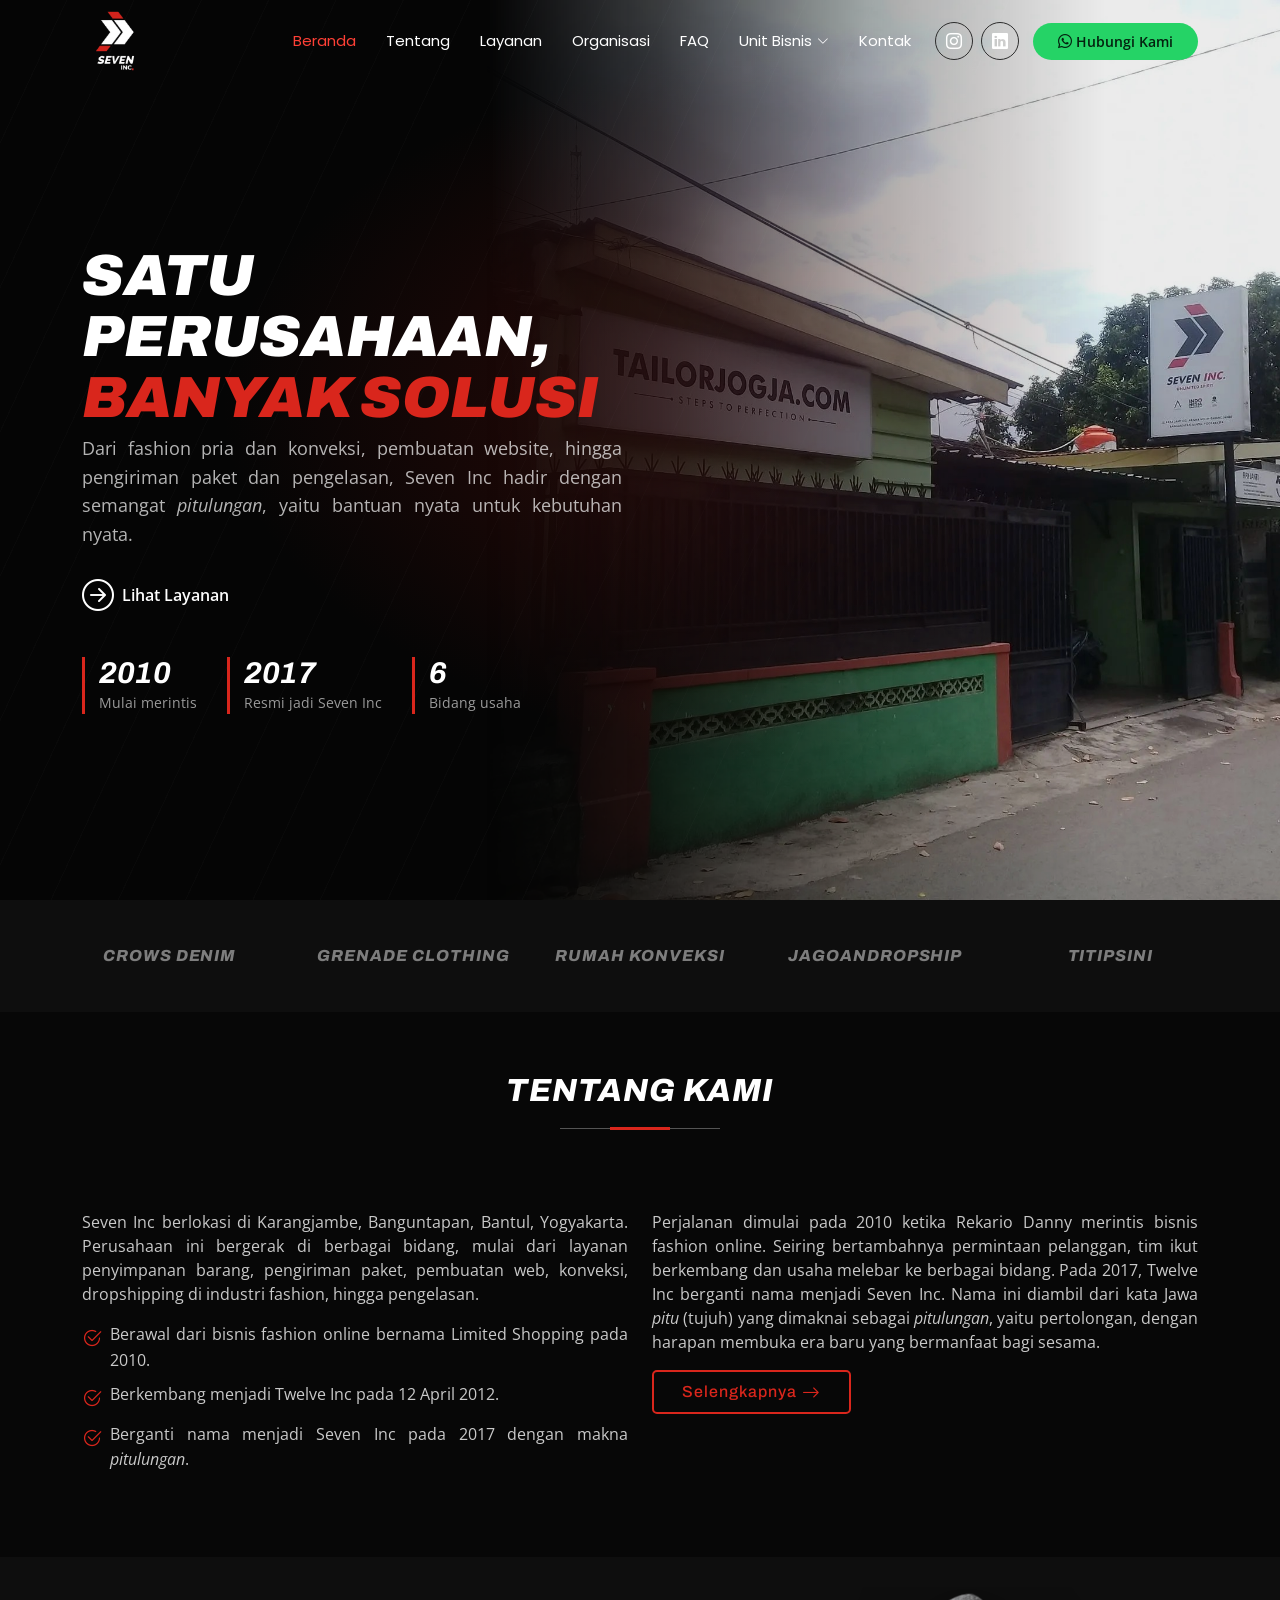
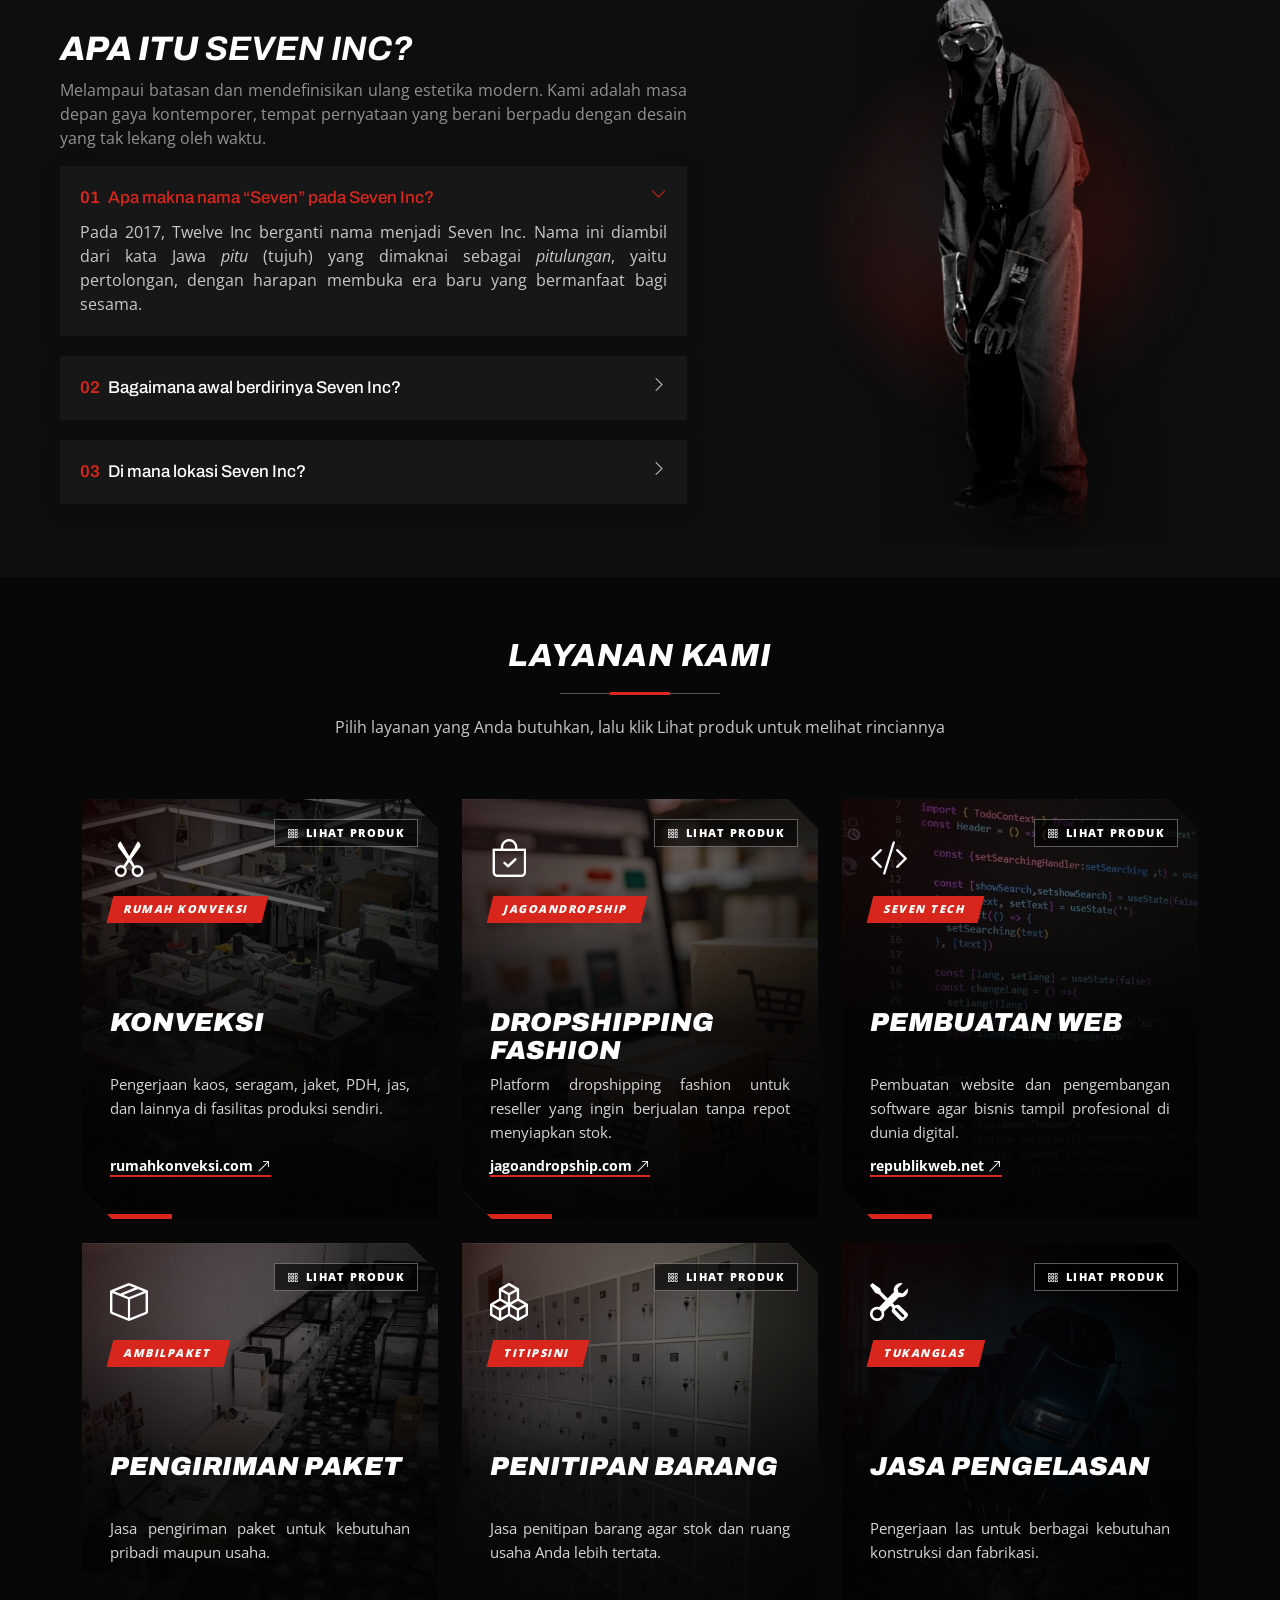
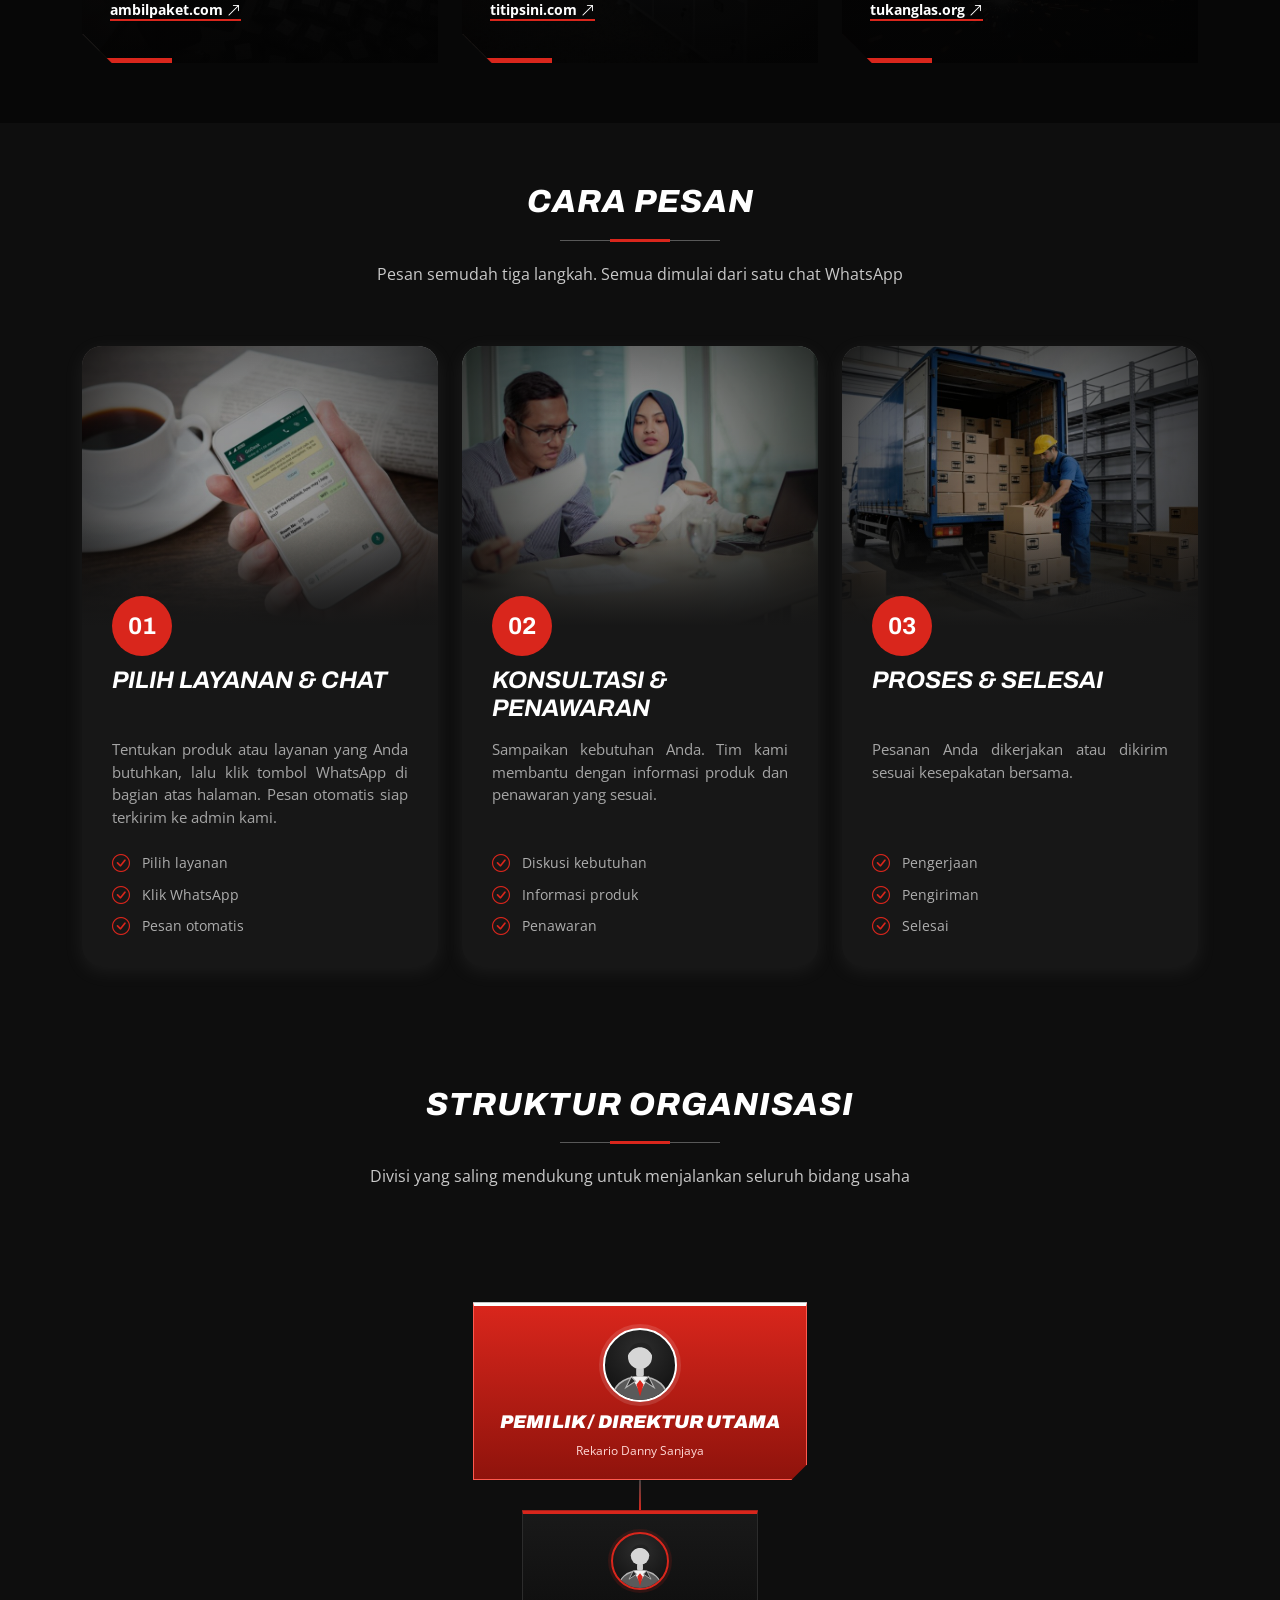
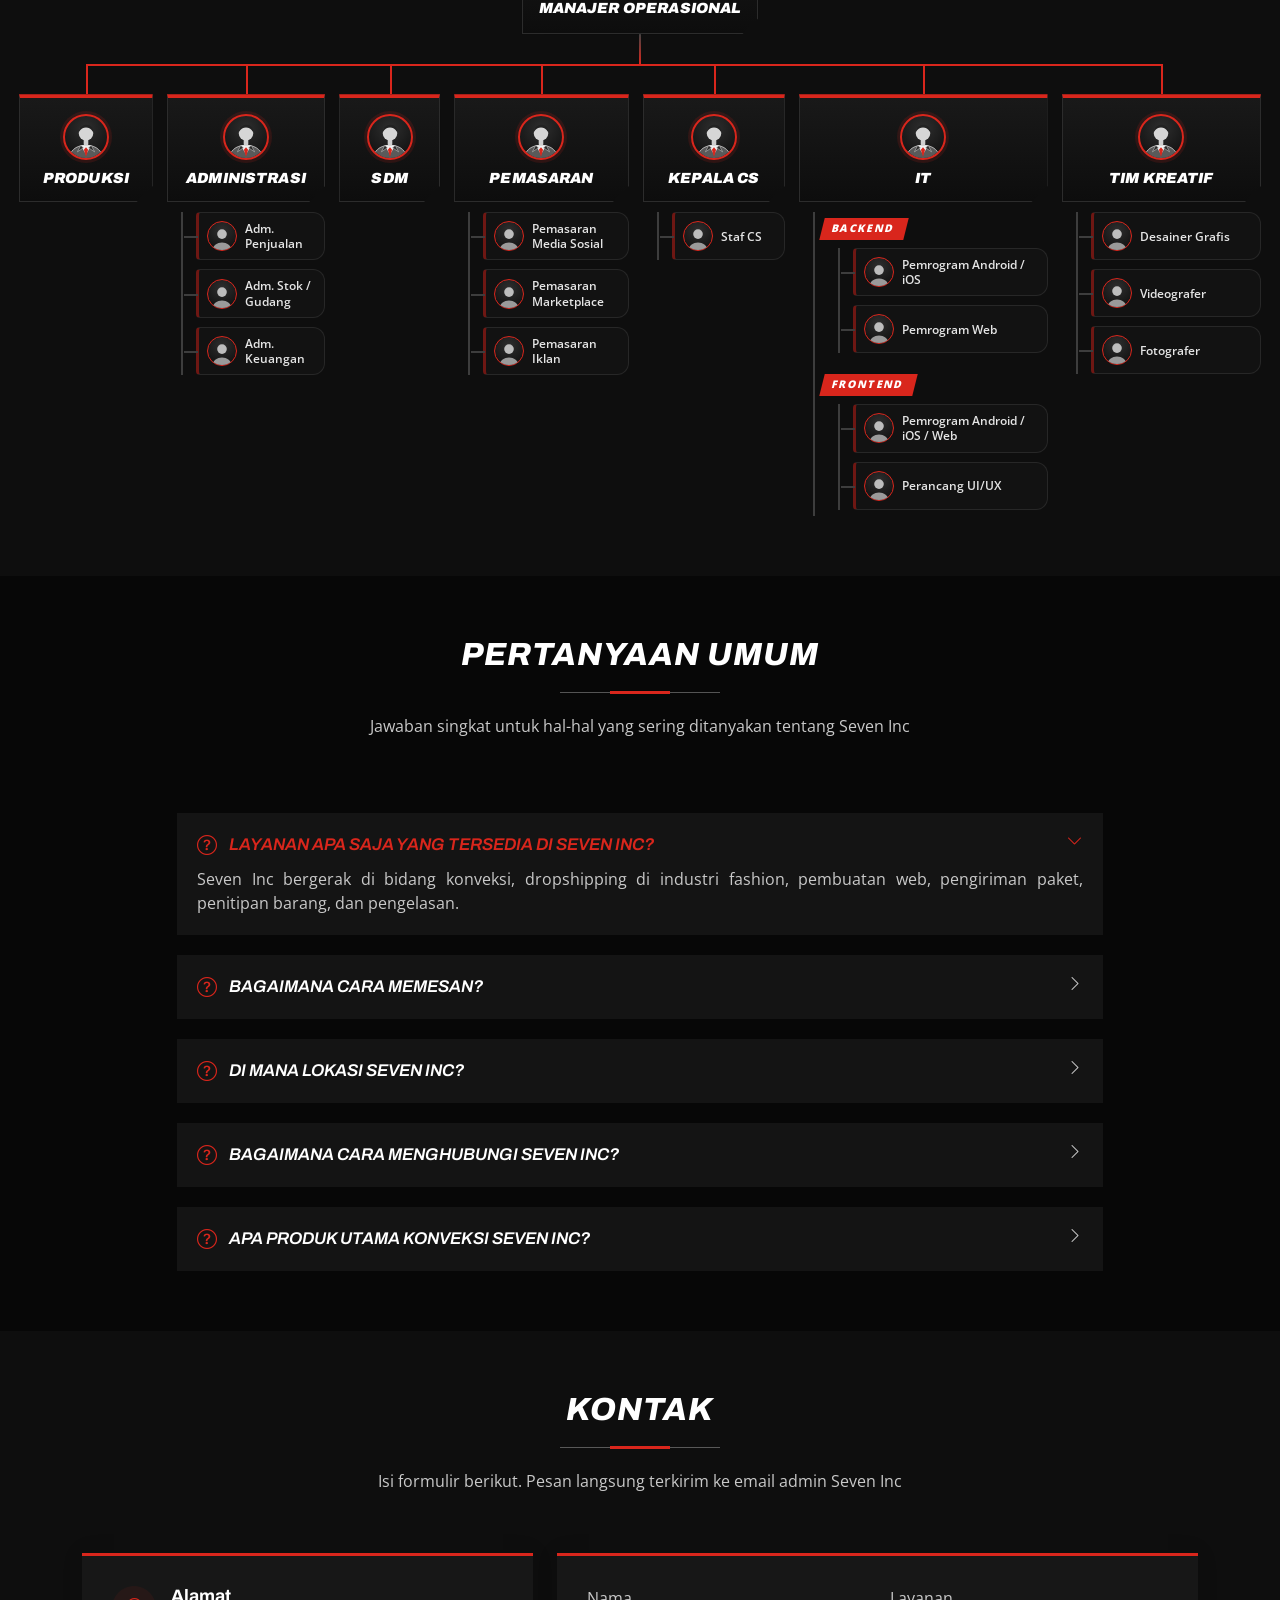
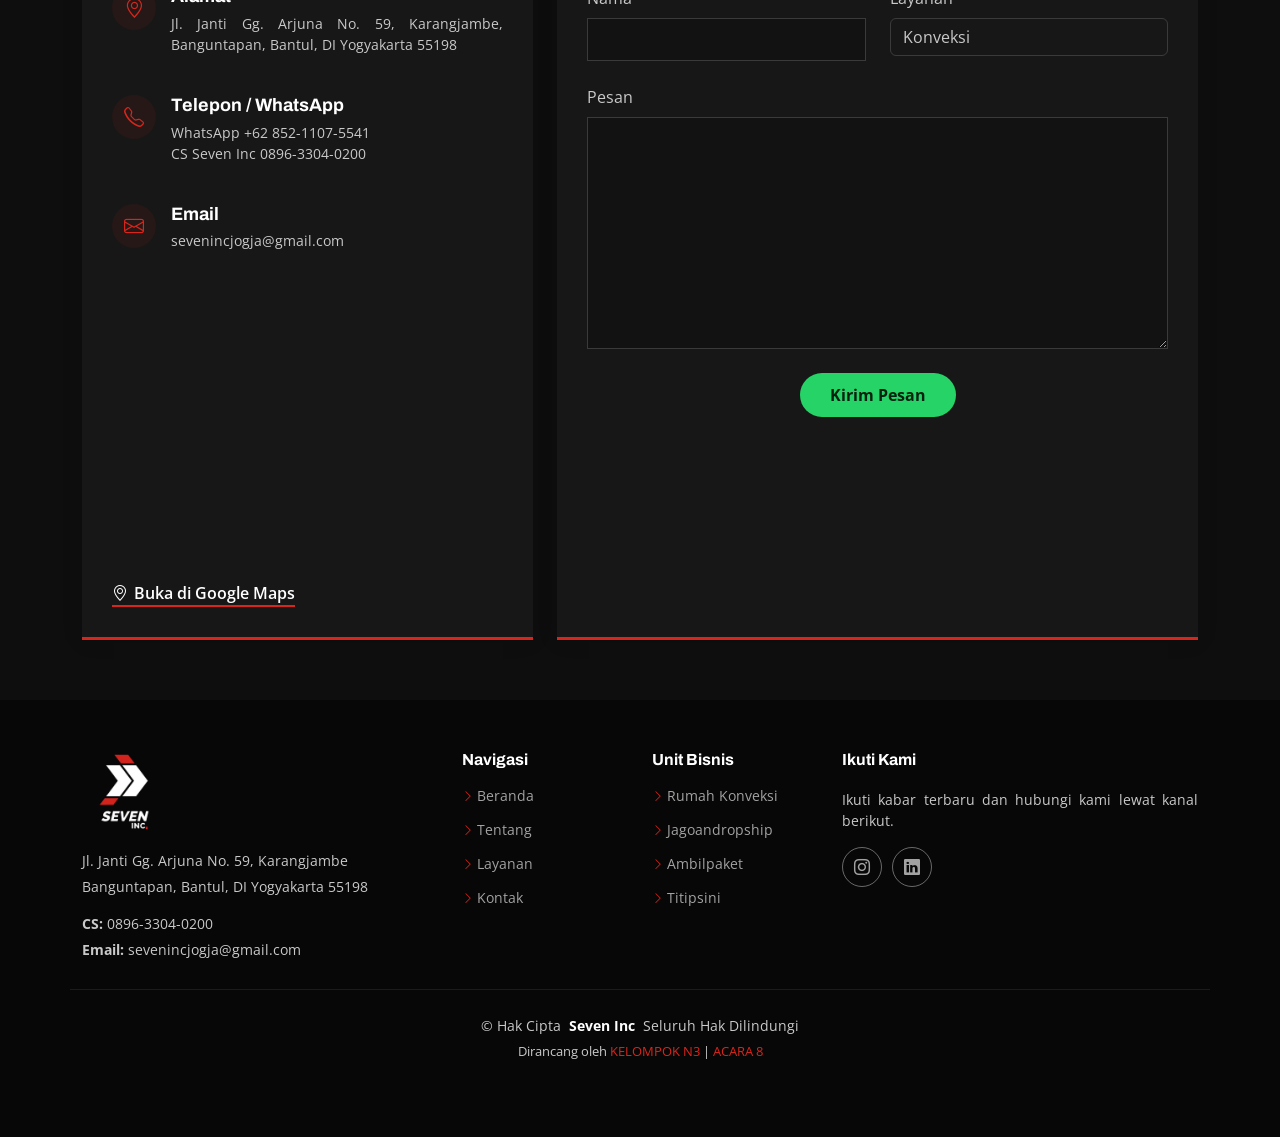
<file: index.html>
<!DOCTYPE html>
<html lang="id">

<head>
  <meta charset="utf-8">
  <meta content="width=device-width, initial-scale=1.0" name="viewport">
  <title>Seven Inc | Perusahaan Kreatif Digital Yogyakarta</title>
  <meta name="description" content="Seven Inc, perusahaan kreatif digital di Banguntapan, Bantul, Yogyakarta: fashion pria, konveksi, pembuatan web, pengiriman paket, penitipan barang, dan pengelasan.">
  <meta name="keywords" content="Seven Inc, konveksi Yogyakarta, jas blazer, pembuatan web, pengiriman paket, penitipan barang, pengelasan">
  <meta name="theme-color" content="#070707">

  <link href="assets/img/favicon.png" rel="icon">
  <link href="assets/img/apple-touch-icon.png" rel="apple-touch-icon">

  <meta property="og:type" content="website">
  <meta property="og:site_name" content="Seven Inc">
  <meta property="og:locale" content="id_ID">
  <meta property="og:title" content="Seven Inc | Perusahaan Kreatif Digital Yogyakarta">
  <meta property="og:description" content="Fashion pria, konveksi, pembuatan web, pengiriman paket, penitipan barang, dan pengelasan dalam satu atap.">
  <meta property="og:url" content="https://aryasrota-wq.github.io/Seven-Inc-/">
  <meta property="og:image" content="https://aryasrota-wq.github.io/Seven-Inc-/assets/img/og-image.jpg">
  <meta name="twitter:card" content="summary_large_image">
  <script type="application/ld+json">
  {
    "@context": "https://schema.org",
    "@type": "LocalBusiness",
    "name": "Seven Inc",
    "description": "Perusahaan kreatif digital: fashion pria, konveksi, pembuatan web, pengiriman paket, penitipan barang, dan pengelasan.",
    "foundingDate": "2010",
    "telephone": "+62-896-3304-0200",
    "email": "sevenincjogja@gmail.com",
    "address": {"@type": "PostalAddress", "streetAddress": "Jl. Janti Gg. Arjuna No. 59, Karangjambe", "addressLocality": "Banguntapan, Bantul", "addressRegion": "Daerah Istimewa Yogyakarta", "postalCode": "55198", "addressCountry": "ID"},
    "geo": {"@type": "GeoCoordinates", "latitude": -7.790409, "longitude": 110.4093679},
    "sameAs": ["https://www.instagram.com/sevenincjogja/", "https://www.linkedin.com/company/seven-inc-jogja"]
  }
  </script>

  <link href="https://fonts.googleapis.com" rel="preconnect">
  <link href="https://fonts.gstatic.com" rel="preconnect" crossorigin>
  <link href="https://fonts.googleapis.com/css2?family=Open+Sans:ital,wght@0,300;0,400;0,500;0,600;0,700;0,800;1,300;1,400&family=Poppins:wght@300;400;500;600;700&family=Archivo:ital,wght@0,300;0,400;1,700;1,800;1,900&display=swap" rel="stylesheet">

  <link href="assets/vendor/bootstrap/css/bootstrap.min.css" rel="stylesheet">
  <link href="assets/vendor/bootstrap-icons/bootstrap-icons.css" rel="stylesheet">
  <link href="assets/vendor/aos/aos.css" rel="stylesheet">
  <link href="assets/vendor/glightbox/css/glightbox.min.css" rel="stylesheet">
  <link href="assets/vendor/swiper/swiper-bundle.min.css" rel="stylesheet">

  <link href="assets/css/main.css" rel="stylesheet">

</head>

<body class="index-page">
  <div id="preloader" aria-hidden="true">
    <div class="intro-bg"></div>
    <div class="intro-center">
      <img class="intro-logo" src="assets/img/logo-seven-white.png" alt="">
    </div>
  </div>

  <header id="header" class="header d-flex align-items-center fixed-top">
    <div class="container-fluid container-xl position-relative d-flex align-items-center">

      <a href="index.html" class="logo d-flex align-items-center me-auto">
        <img src="assets/img/logo-seven-white.png" alt="Logo Seven Inc">
      </a>

      <nav id="navmenu" class="navmenu">
        <ul>
          <li><a href="#hero" class="active">Beranda</a></li>
          <li><a href="#about">Tentang</a></li>
          <li><a href="#services">Layanan</a></li>
          <li><a href="#team">Organisasi</a></li>
          <li><a href="#faq-2">FAQ</a></li>
          <li class="dropdown"><a href="#"><span>Unit Bisnis</span> <i class="bi bi-chevron-down toggle-dropdown"></i></a>
            <ul>
              <li><a href="https://rumahkonveksi.com" target="_blank" rel="noopener">Rumah Konveksi</a></li>
              <li><a href="https://jagoandropship.com" target="_blank" rel="noopener">Jagoandropship</a></li>
              <li><a href="https://republikweb.net" target="_blank" rel="noopener">Pembuatan Web</a></li>
              <li><a href="https://ambilpaket.com" target="_blank" rel="noopener">Ambilpaket</a></li>
              <li><a href="https://titipsini.com" target="_blank" rel="noopener">Titipsini</a></li>
              <li><a href="https://tukanglas.org" target="_blank" rel="noopener">Tukanglas</a></li>
            </ul>
          </li>
          <li><a href="#contact">Kontak</a></li>
        </ul>
        <i class="mobile-nav-toggle d-xl-none bi bi-list"></i>
      </nav>

      <div class="header-social d-flex">
        <a data-ig aria-label="Instagram Seven Inc" title="Instagram"><i class="bi bi-instagram"></i></a>
        <a href="https://www.linkedin.com/company/seven-inc-jogja" target="_blank" rel="noopener" aria-label="LinkedIn Seven Inc" title="LinkedIn"><i class="bi bi-linkedin"></i></a>
      </div>

      <a class="btn-getstarted" data-wa="" aria-label="Hubungi kami lewat WhatsApp"><i class="bi bi-whatsapp"></i> Hubungi Kami</a>

    </div>
  </header>

  <main class="main">

    <section id="hero" class="hero section dark-background">
      <img src="assets/img/seveninc-fisik.png" class="hero-photo" alt="Kantor Seven Inc di Jl. Janti Gg. Arjuna No. 59, Banguntapan, Bantul">

      <div class="container">
        <div class="row gy-4">
          <div class="col-lg-6 order-2 order-lg-1 d-flex flex-column justify-content-center" data-aos="zoom-out">
            <h1>Satu Perusahaan, <span>Banyak Solusi</span></h1>
            <p>Dari fashion pria dan konveksi, pembuatan website, hingga pengiriman paket dan pengelasan, Seven Inc hadir dengan semangat <i>pitulungan</i>, yaitu bantuan nyata untuk kebutuhan nyata.</p>
            <div class="d-flex">
              <a href="#services" class="btn-watch-video d-flex align-items-center"><i class="bi bi-arrow-right-circle"></i><span>Lihat Layanan</span></a>
            </div>
            <div class="hero-stats d-flex">
              <div class="stat"><b data-count="2010">2010</b><small>Mulai merintis</small></div>
              <div class="stat"><b data-count="2017">2017</b><small>Resmi jadi Seven Inc</small></div>
              <div class="stat"><b data-count="6">6</b><small>Bidang usaha</small></div>
            </div>
          </div>
          <div class="col-lg-6 order-1 order-lg-2 hero-img" data-aos="zoom-out" data-aos-delay="200">
          </div>
        </div>
      </div>

    </section>
    <section id="clients" class="clients section light-background">

      <div class="container" data-aos="zoom-in">

        <div class="swiper init-swiper">
          <script type="application/json" class="swiper-config">
            {
              "loop": true,
              "speed": 600,
              "autoplay": {
                "delay": 2500
              },
              "slidesPerView": "auto",
              "pagination": {
                "el": ".swiper-pagination",
                "type": "bullets",
                "clickable": true
              },
              "breakpoints": {
                "320": {
                  "slidesPerView": 2,
                  "spaceBetween": 30
                },
                "480": {
                  "slidesPerView": 2,
                  "spaceBetween": 40
                },
                "640": {
                  "slidesPerView": 3,
                  "spaceBetween": 50
                },
                "992": {
                  "slidesPerView": 4,
                  "spaceBetween": 60
                },
                "1200": {
                  "slidesPerView": 5,
                  "spaceBetween": 60
                }
              }
            }
          </script>
          <div class="swiper-wrapper align-items-center">
            <div class="swiper-slide brand">Alphawear</div>
            <div class="swiper-slide brand">Crows Denim</div>
            <div class="swiper-slide brand">Grenade Clothing</div>
            <div class="swiper-slide brand">Rumah Konveksi</div>
            <div class="swiper-slide brand">Jagoandropship</div>
            <div class="swiper-slide brand">Titipsini</div>
            <div class="swiper-slide brand">Ambilpaket</div>
            <div class="swiper-slide brand">Tukanglas</div>
          </div>
        </div>

      </div>

    </section>
    <section id="about" class="about section">

      <div class="container section-title" data-aos="fade-up">
        <h2>Tentang Kami</h2>
      </div>
      <div class="container">

        <div class="row gy-4">

          <div class="col-lg-6 content" data-aos="fade-up" data-aos-delay="100">
            <p>
              Seven Inc berlokasi di Karangjambe, Banguntapan, Bantul, Yogyakarta. Perusahaan ini bergerak di berbagai bidang, mulai dari layanan penyimpanan barang, pengiriman paket, pembuatan web, konveksi, dropshipping di industri fashion, hingga pengelasan.
            </p>
            <ul>
              <li><i class="bi bi-check2-circle"></i> <span>Berawal dari bisnis fashion online bernama Limited Shopping pada 2010.</span></li>
              <li><i class="bi bi-check2-circle"></i> <span>Berkembang menjadi Twelve Inc pada 12 April 2012.</span></li>
              <li><i class="bi bi-check2-circle"></i> <span>Berganti nama menjadi Seven Inc pada 2017 dengan makna <i>pitulungan</i>.</span></li>
            </ul>
          </div>

          <div class="col-lg-6" data-aos="fade-up" data-aos-delay="200">
            <p>Perjalanan dimulai pada 2010 ketika Rekario Danny merintis bisnis fashion online. Seiring bertambahnya permintaan pelanggan, tim ikut berkembang dan usaha melebar ke berbagai bidang. Pada 2017, Twelve Inc berganti nama menjadi Seven Inc. Nama ini diambil dari kata Jawa <i>pitu</i> (tujuh) yang dimaknai sebagai <i>pitulungan</i>, yaitu pertolongan, dengan harapan membuka era baru yang bermanfaat bagi sesama.</p>
            <a href="#why-us" class="read-more"><span>Selengkapnya</span><i class="bi bi-arrow-right"></i></a>
          </div>

        </div>

      </div>

    </section>
    <section id="why-us" class="section why-us light-background" data-builder="section">

      <div class="container-fluid">

        <div class="row gy-4">

          <div class="col-lg-7 d-flex flex-column justify-content-center order-2 order-lg-1">

            <div class="content px-xl-5" data-aos="fade-up" data-aos-delay="100">
              <h3><span>Apa itu </span><strong>Seven Inc?</strong></h3>
              <p>
                Melampaui batasan dan mendefinisikan ulang estetika modern. Kami adalah masa depan gaya kontemporer, tempat pernyataan yang berani berpadu dengan desain yang tak lekang oleh waktu.
              </p>
            </div>

            <div class="faq-container px-xl-5" data-aos="fade-up" data-aos-delay="200">

              <div class="faq-item faq-active">

                <h3><span>01</span> Apa makna nama “Seven” pada Seven Inc?</h3>
                <div class="faq-content">
                  <p>Pada 2017, Twelve Inc berganti nama menjadi Seven Inc. Nama ini diambil dari kata Jawa <i>pitu</i> (tujuh) yang dimaknai sebagai <i>pitulungan</i>, yaitu pertolongan, dengan harapan membuka era baru yang bermanfaat bagi sesama.</p>
                </div>
                <i class="faq-toggle bi bi-chevron-right"></i>
              </div>
              <div class="faq-item">
                <h3><span>02</span> Bagaimana awal berdirinya Seven Inc?</h3>
                <div class="faq-content">
                  <p>Pada 2010, Rekario Danny merintis bisnis fashion online bernama Limited Shopping. Permintaan pelanggan yang meningkat membuat tim bertambah, hingga terbentuk Twelve Inc pada 12 April 2012 yang kemudian menjadi Seven Inc.</p>
                </div>
                <i class="faq-toggle bi bi-chevron-right"></i>
              </div>
              <div class="faq-item">
                <h3><span>03</span> Di mana lokasi Seven Inc?</h3>
                <div class="faq-content">
                  <p>Seven Inc berlokasi di Jl. Janti Gg. Arjuna No. 59, Karangjambe, Banguntapan, Bantul, Daerah Istimewa Yogyakarta 55198.</p>
                </div>
                <i class="faq-toggle bi bi-chevron-right"></i>
              </div>
            </div>

          </div>

          <div class="col-lg-5 order-1 order-lg-2 why-us-img">
            <div class="wm-glow"></div>
            <img src="assets/img/model-grad.png" class="img-fluid" alt="Model Seven Inc" data-aos="zoom-in" data-aos-delay="100">
          </div>
        </div>

      </div>

    </section>
    <section id="services" class="services section">

      <div class="container section-title" data-aos="fade-up">
        <h2>Layanan Kami</h2>
        <p>Pilih layanan yang Anda butuhkan, lalu klik Lihat produk untuk melihat rinciannya</p>
      </div>
      <div class="container">

        <div class="row gy-4">

          <div class="col-xl-4 col-md-6 d-flex" data-aos="fade-up" data-aos-delay="100">
            <div class="service-item position-relative svc-konveksi">
              <button type="button" class="svc-more" data-svc="konveksi" aria-haspopup="dialog"><i class="bi bi-grid-3x3-gap"></i> Lihat produk</button>
              <div class="icon"><i class="bi bi-scissors icon"></i></div>
              <span class="unit-tag">Rumah Konveksi</span>
              <h4><a href="https://rumahkonveksi.com" target="_blank" rel="noopener">Konveksi</a></h4>
              <p>Pengerjaan kaos, seragam, jaket, PDH, jas, dan lainnya di fasilitas produksi sendiri.</p>
              <a class="svc-domain" href="https://rumahkonveksi.com" target="_blank" rel="noopener">rumahkonveksi.com <i class="bi bi-arrow-up-right"></i></a>
            </div>
          </div>
          <div class="col-xl-4 col-md-6 d-flex" data-aos="fade-up" data-aos-delay="200">
            <div class="service-item position-relative svc-dropship">
              <button type="button" class="svc-more" data-svc="dropship" aria-haspopup="dialog"><i class="bi bi-grid-3x3-gap"></i> Lihat produk</button>
              <div class="icon"><i class="bi bi-bag-check icon"></i></div>
              <span class="unit-tag">Jagoandropship</span>
              <h4><a href="https://jagoandropship.com" target="_blank" rel="noopener">Dropshipping Fashion</a></h4>
              <p>Platform dropshipping fashion untuk reseller yang ingin berjualan tanpa repot menyiapkan stok.</p>
              <a class="svc-domain" href="https://jagoandropship.com" target="_blank" rel="noopener">jagoandropship.com <i class="bi bi-arrow-up-right"></i></a>
            </div>
          </div>
          <div class="col-xl-4 col-md-6 d-flex" data-aos="fade-up" data-aos-delay="300">
            <div class="service-item position-relative svc-web">
              <button type="button" class="svc-more" data-svc="web" aria-haspopup="dialog"><i class="bi bi-grid-3x3-gap"></i> Lihat produk</button>
              <div class="icon"><i class="bi bi-code-slash icon"></i></div>
              <span class="unit-tag">Seven Tech</span>
              <h4><a href="https://republikweb.net" target="_blank" rel="noopener">Pembuatan Web</a></h4>
              <p>Pembuatan website dan pengembangan software agar bisnis tampil profesional di dunia digital.</p>
              <a class="svc-domain" href="https://republikweb.net" target="_blank" rel="noopener">republikweb.net <i class="bi bi-arrow-up-right"></i></a>
            </div>
          </div>
          <div class="col-xl-4 col-md-6 d-flex" data-aos="fade-up" data-aos-delay="100">
            <div class="service-item position-relative svc-paket">
              <button type="button" class="svc-more" data-svc="paket" aria-haspopup="dialog"><i class="bi bi-grid-3x3-gap"></i> Lihat produk</button>
              <div class="icon"><i class="bi bi-box-seam icon"></i></div>
              <span class="unit-tag">Ambilpaket</span>
              <h4><a href="https://ambilpaket.com" target="_blank" rel="noopener">Pengiriman Paket</a></h4>
              <p>Jasa pengiriman paket untuk kebutuhan pribadi maupun usaha.</p>
              <a class="svc-domain" href="https://ambilpaket.com" target="_blank" rel="noopener">ambilpaket.com <i class="bi bi-arrow-up-right"></i></a>
            </div>
          </div>
          <div class="col-xl-4 col-md-6 d-flex" data-aos="fade-up" data-aos-delay="200">
            <div class="service-item position-relative svc-titipsini">
              <button type="button" class="svc-more" data-svc="titipsini" aria-haspopup="dialog"><i class="bi bi-grid-3x3-gap"></i> Lihat produk</button>
              <div class="icon"><i class="bi bi-boxes icon"></i></div>
              <span class="unit-tag">Titipsini</span>
              <h4><a href="https://titipsini.com" target="_blank" rel="noopener">Penitipan Barang</a></h4>
              <p>Jasa penitipan barang agar stok dan ruang usaha Anda lebih tertata.</p>
              <a class="svc-domain" href="https://titipsini.com" target="_blank" rel="noopener">titipsini.com <i class="bi bi-arrow-up-right"></i></a>
            </div>
          </div>
          <div class="col-xl-4 col-md-6 d-flex" data-aos="fade-up" data-aos-delay="300">
            <div class="service-item position-relative svc-pengelasan">
              <button type="button" class="svc-more" data-svc="pengelasan" aria-haspopup="dialog"><i class="bi bi-grid-3x3-gap"></i> Lihat produk</button>
              <div class="icon"><i class="bi bi-tools icon"></i></div>
              <span class="unit-tag">Tukanglas</span>
              <h4><a href="https://tukanglas.org" target="_blank" rel="noopener">Jasa Pengelasan</a></h4>
              <p>Pengerjaan las untuk berbagai kebutuhan konstruksi dan fabrikasi.</p>
              <a class="svc-domain" href="https://tukanglas.org" target="_blank" rel="noopener">tukanglas.org <i class="bi bi-arrow-up-right"></i></a>
            </div>
          </div>
        </div>

      </div>

    </section>
    <section id="work-process" class="work-process section light-background">

      <div class="container section-title" data-aos="fade-up">
        <h2>Cara Pesan</h2>
        <p>Pesan semudah tiga langkah. Semua dimulai dari satu chat WhatsApp</p>
      </div>
      <div class="container" data-aos="fade-up" data-aos-delay="100">

        <div class="row gy-5">

          <div class="col-lg-4" data-aos="fade-up" data-aos-delay="200">
            <div class="steps-item">
              <div class="steps-image">
                <img src="assets/img/steps/langkah-1.jpg" alt="Langkah 1: pilih layanan lalu chat WhatsApp" class="img-fluid" loading="lazy">
              </div>
              <div class="steps-content">
                <div class="steps-number">01</div>
                <h3>Pilih Layanan &amp; Chat</h3>
                <p>Tentukan produk atau layanan yang Anda butuhkan, lalu klik tombol WhatsApp di bagian atas halaman. Pesan otomatis siap terkirim ke admin kami.</p>
                <div class="steps-features">
                  <div class="feature-item">
                    <i class="bi bi-check-circle"></i>
                    <span>Pilih layanan</span>
                  </div>
                  <div class="feature-item">
                    <i class="bi bi-check-circle"></i>
                    <span>Klik WhatsApp</span>
                  </div>
                  <div class="feature-item">
                    <i class="bi bi-check-circle"></i>
                    <span>Pesan otomatis</span>
                  </div>
                </div>
              </div>
            </div>          </div>

          <div class="col-lg-4" data-aos="fade-up" data-aos-delay="300">
            <div class="steps-item">
              <div class="steps-image">
                <img src="assets/img/steps/langkah-2.jpg" alt="Langkah 2: konsultasi dan penawaran" class="img-fluid" loading="lazy">
              </div>
              <div class="steps-content">
                <div class="steps-number">02</div>
                <h3>Konsultasi &amp; Penawaran</h3>
                <p>Sampaikan kebutuhan Anda. Tim kami membantu dengan informasi produk dan penawaran yang sesuai.</p>
                <div class="steps-features">
                  <div class="feature-item">
                    <i class="bi bi-check-circle"></i>
                    <span>Diskusi kebutuhan</span>
                  </div>
                  <div class="feature-item">
                    <i class="bi bi-check-circle"></i>
                    <span>Informasi produk</span>
                  </div>
                  <div class="feature-item">
                    <i class="bi bi-check-circle"></i>
                    <span>Penawaran</span>
                  </div>
                </div>
              </div>
            </div>          </div>

          <div class="col-lg-4" data-aos="fade-up" data-aos-delay="400">
            <div class="steps-item">
              <div class="steps-image">
                <img src="assets/img/steps/langkah-3.jpg" alt="Langkah 3: pengerjaan, pengiriman, selesai" class="img-fluid" loading="lazy">
              </div>
              <div class="steps-content">
                <div class="steps-number">03</div>
                <h3>Proses &amp; Selesai</h3>
                <p>Pesanan Anda dikerjakan atau dikirim sesuai kesepakatan bersama.</p>
                <div class="steps-features">
                  <div class="feature-item">
                    <i class="bi bi-check-circle"></i>
                    <span>Pengerjaan</span>
                  </div>
                  <div class="feature-item">
                    <i class="bi bi-check-circle"></i>
                    <span>Pengiriman</span>
                  </div>
                  <div class="feature-item">
                    <i class="bi bi-check-circle"></i>
                    <span>Selesai</span>
                  </div>
                </div>
              </div>
            </div>          </div>

        </div>

      </div>

    </section>
    <section id="team" class="team section light-background">

      <div class="container section-title" data-aos="fade-up">
        <h2>Struktur Organisasi</h2>
        <p>Divisi yang saling mendukung untuk menjalankan seluruh bidang usaha</p>
      </div>
      <div class="container wide">
<svg width="0" height="0" style="position:absolute" aria-hidden="true">
  <defs>
    <symbol id="ico-suit" viewBox="0 0 64 64">
      <path d="M6 64c0-15 10-24 26-24s26 9 26 24z" fill="#5a5a5a" stroke="#b5b5b5" stroke-width="1.5"/>
      <path d="M24 40l8 14 8-14z" fill="#f1f1f1"/>
      <path d="M32 43l-3.2 4 3.2 11 3.2-11z" fill="#d9261c"/>
      <path d="M24 40l-5 10 9-6zM40 40l5 10-9-6z" fill="#2b2b2b" stroke="#b5b5b5" stroke-width="1"/>
      <rect x="28.5" y="31" width="7" height="9" rx="2" fill="#cfcfcf"/>
      <circle cx="32" cy="22" r="11" fill="#d6d6d6"/>
      <path d="M21 20c1-9 8-12 14-11 6 1 9 6 8 11-3-5-7-7-11-7s-8 2-11 7z" fill="#222"/>
    </symbol>
    <symbol id="ico-user" viewBox="0 0 64 64">
      <circle cx="32" cy="23" r="11" fill="#bdbdbd"/>
      <path d="M10 64c0-14 9-22 22-22s22 8 22 22z" fill="#9a9a9a"/>
    </symbol>
  </defs>
</svg>
<div class="org">
  <div class="onode top"><span class="av xl"><svg viewBox="0 0 64 64"><use href="#ico-suit"/></svg></span><b>Pemilik / Direktur Utama</b><small>Rekario Danny Sanjaya</small></div>
  <div class="vline"></div>
  <div class="onode mgr"><span class="av lg"><svg viewBox="0 0 64 64"><use href="#ico-suit"/></svg></span><b>Manajer Operasional</b></div>
  <div class="vline"></div>
  <div class="divs">
    <div class="dcol"><div class="onode"><span class="av "><svg viewBox="0 0 64 64"><use href="#ico-suit"/></svg></span><b>Produksi</b></div></div>
    <div class="dcol"><div class="onode"><span class="av "><svg viewBox="0 0 64 64"><use href="#ico-suit"/></svg></span><b>Administrasi</b></div><div class="rail"><div class="sub"><span class="av "><svg viewBox="0 0 64 64"><use href="#ico-user"/></svg></span><span>Adm. Penjualan</span></div><div class="sub"><span class="av "><svg viewBox="0 0 64 64"><use href="#ico-user"/></svg></span><span>Adm. Stok / Gudang</span></div><div class="sub"><span class="av "><svg viewBox="0 0 64 64"><use href="#ico-user"/></svg></span><span>Adm. Keuangan</span></div></div></div>
    <div class="dcol"><div class="onode"><span class="av "><svg viewBox="0 0 64 64"><use href="#ico-suit"/></svg></span><b>SDM</b></div></div>
    <div class="dcol"><div class="onode"><span class="av "><svg viewBox="0 0 64 64"><use href="#ico-suit"/></svg></span><b>Pemasaran</b></div><div class="rail"><div class="sub"><span class="av "><svg viewBox="0 0 64 64"><use href="#ico-user"/></svg></span><span>Pemasaran Media Sosial</span></div><div class="sub"><span class="av "><svg viewBox="0 0 64 64"><use href="#ico-user"/></svg></span><span>Pemasaran Marketplace</span></div><div class="sub"><span class="av "><svg viewBox="0 0 64 64"><use href="#ico-user"/></svg></span><span>Pemasaran Iklan</span></div></div></div>
    <div class="dcol"><div class="onode"><span class="av "><svg viewBox="0 0 64 64"><use href="#ico-suit"/></svg></span><b>Kepala CS</b></div><div class="rail"><div class="sub"><span class="av "><svg viewBox="0 0 64 64"><use href="#ico-user"/></svg></span><span>Staf CS</span></div></div></div>
    <div class="dcol"><div class="onode"><span class="av "><svg viewBox="0 0 64 64"><use href="#ico-suit"/></svg></span><b>IT</b></div><div class="rail">
      <div class="grp"><span class="gt">Backend</span><div class="rail in"><div class="sub"><span class="av "><svg viewBox="0 0 64 64"><use href="#ico-user"/></svg></span><span>Pemrogram Android / iOS</span></div><div class="sub"><span class="av "><svg viewBox="0 0 64 64"><use href="#ico-user"/></svg></span><span>Pemrogram Web</span></div></div></div>
      <div class="grp"><span class="gt">Frontend</span><div class="rail in"><div class="sub"><span class="av "><svg viewBox="0 0 64 64"><use href="#ico-user"/></svg></span><span>Pemrogram Android / iOS / Web</span></div><div class="sub"><span class="av "><svg viewBox="0 0 64 64"><use href="#ico-user"/></svg></span><span>Perancang UI/UX</span></div></div></div>
    </div></div>
    <div class="dcol"><div class="onode"><span class="av "><svg viewBox="0 0 64 64"><use href="#ico-suit"/></svg></span><b>Tim Kreatif</b></div><div class="rail"><div class="sub"><span class="av "><svg viewBox="0 0 64 64"><use href="#ico-user"/></svg></span><span>Desainer Grafis</span></div><div class="sub"><span class="av "><svg viewBox="0 0 64 64"><use href="#ico-user"/></svg></span><span>Videografer</span></div><div class="sub"><span class="av "><svg viewBox="0 0 64 64"><use href="#ico-user"/></svg></span><span>Fotografer</span></div></div></div>
  </div>
</div>
      </div>

    </section>
    <section id="faq-2" class="faq-2 section">

      <div class="container section-title" data-aos="fade-up">
        <h2>Pertanyaan Umum</h2>
        <p>Jawaban singkat untuk hal-hal yang sering ditanyakan tentang Seven Inc</p>
      </div>
      <div class="container">

        <div class="row justify-content-center">

          <div class="col-lg-10">

            <div class="faq-container">

              <div class="faq-item faq-active" data-aos="fade-up" data-aos-delay="200">
                <i class="faq-icon bi bi-question-circle"></i>
                <h3>Layanan apa saja yang tersedia di Seven Inc?</h3>
                <div class="faq-content">
                  <p>Seven Inc bergerak di bidang konveksi, dropshipping di industri fashion, pembuatan web, pengiriman paket, penitipan barang, dan pengelasan.</p>
                </div>
                <i class="faq-toggle bi bi-chevron-right"></i>
              </div>
              <div class="faq-item" data-aos="fade-up" data-aos-delay="300">
                <i class="faq-icon bi bi-question-circle"></i>
                <h3>Bagaimana cara memesan?</h3>
                <div class="faq-content">
                  <p>Klik tombol WhatsApp di bagian atas website ini atau isi formulir di bagian Kontak. Pesan akan diteruskan ke admin kami. Sampaikan kebutuhan Anda, lalu tim kami membantu dengan informasi dan penawaran.</p>
                </div>
                <i class="faq-toggle bi bi-chevron-right"></i>
              </div>
              <div class="faq-item" data-aos="fade-up" data-aos-delay="400">
                <i class="faq-icon bi bi-question-circle"></i>
                <h3>Di mana lokasi Seven Inc?</h3>
                <div class="faq-content">
                  <p>Jl. Janti Gg. Arjuna No. 59, Karangjambe, Banguntapan, Bantul, Daerah Istimewa Yogyakarta 55198. Petanya tersedia di bagian Kontak.</p>
                </div>
                <i class="faq-toggle bi bi-chevron-right"></i>
              </div>
              <div class="faq-item" data-aos="fade-up" data-aos-delay="500">
                <i class="faq-icon bi bi-question-circle"></i>
                <h3>Bagaimana cara menghubungi Seven Inc?</h3>
                <div class="faq-content">
                  <p>Anda dapat menghubungi kami lewat WhatsApp, nomor CS 0896-3304-0200, email sevenincjogja@gmail.com, serta Instagram @sevenincjogja dan LinkedIn Seven Inc Jogja.</p>
                </div>
                <i class="faq-toggle bi bi-chevron-right"></i>
              </div>
              <div class="faq-item" data-aos="fade-up" data-aos-delay="600">
                <i class="faq-icon bi bi-question-circle"></i>
                <h3>Apa produk utama konveksi Seven Inc?</h3>
                <div class="faq-content">
                  <p>Produk utama konveksi Seven Inc adalah jas dan blazer (Alphawear) yang dikerjakan langsung di lingkungan perusahaan, tersedia dalam ukuran S, M, L, dan XL dengan beragam pilihan bahan kain.</p>
                </div>
                <i class="faq-toggle bi bi-chevron-right"></i>
              </div>
            </div>

          </div>

        </div>

      </div>

    </section>
    <section id="contact" class="contact section light-background">

      <div class="container section-title" data-aos="fade-up">
        <h2>Kontak</h2>
        <p>Isi formulir berikut. Pesan langsung terkirim ke email admin Seven Inc</p>
      </div>
      <div class="container" data-aos="fade-up" data-aos-delay="100">

        <div class="row gy-4">

          <div class="col-lg-5">

            <div class="info-wrap">
              <div class="info-item d-flex" data-aos="fade-up" data-aos-delay="200">
                <i class="bi bi-geo-alt flex-shrink-0"></i>
                <div>
                  <h3>Alamat</h3>
                  <p>Jl. Janti Gg. Arjuna No. 59, Karangjambe, Banguntapan, Bantul, DI Yogyakarta 55198</p>
                </div>
              </div>
              <div class="info-item d-flex" data-aos="fade-up" data-aos-delay="300">
                <i class="bi bi-telephone flex-shrink-0"></i>
                <div>
                  <h3>Telepon / WhatsApp</h3>
                  <p>WhatsApp +62 852-1107-5541<br>CS Seven Inc 0896-3304-0200</p>
                </div>
              </div>
              <div class="info-item d-flex" data-aos="fade-up" data-aos-delay="400">
                <i class="bi bi-envelope flex-shrink-0"></i>
                <div>
                  <h3>Email</h3>
                  <p>sevenincjogja@gmail.com</p>
                </div>
              </div>
              <iframe title="Lokasi Seven Inc di Google Maps" src="https://maps.google.com/maps?q=-7.790409,110.4093679&z=17&output=embed" frameborder="0" style="border:0; width: 100%; height: 270px;" allowfullscreen="" loading="lazy" referrerpolicy="no-referrer-when-downgrade"></iframe>
              <a class="map-link" href="https://maps.app.goo.gl/QgnrCx6FHFad6PHF8" target="_blank" rel="noopener"><i class="bi bi-geo-alt"></i> Buka di Google Maps</a>
            </div>
          </div>

          <div class="col-lg-7">
            <form id="contact-form" class="php-email-form" action="https://api.web3forms.com/submit" method="POST" data-aos="fade-up" data-aos-delay="200">
              <div class="row gy-4">

                <div class="col-md-6">
                  <label for="name-field" class="pb-2">Nama</label>
                  <input type="text" name="name" id="name-field" class="form-control" required="">
                </div>

                <div class="col-md-6">
                  <label for="subject-field" class="pb-2">Layanan</label>
                  <select class="form-control" name="layanan" id="subject-field">
                    <option>Konveksi</option>
                    <option>Dropshipping Fashion</option>
                    <option>Pembuatan Web</option>
                    <option>Pengiriman Paket</option>
                    <option>Penitipan Barang</option>
                    <option>Jasa Pengelasan</option>
                    <option>Fashion (Alphawear / Crows Denim / Grenade Clothing)</option>
                    <option>Lainnya</option>
                  </select>
                </div>

                <div class="col-md-12">
                  <label for="message-field" class="pb-2">Pesan</label>
                  <input type="checkbox" name="botcheck" style="display:none" tabindex="-1" autocomplete="off">
                  <input type="hidden" name="access_key" value="559c8264-90f5-4e40-9971-5509824affbc">
                  <input type="hidden" name="subject" value="Pesan baru dari website Seven Inc">
                  <input type="hidden" name="from_name" value="Website Seven Inc">
                  <input type="hidden" name="redirect" value="">
                  <textarea class="form-control" name="message" rows="10" id="message-field" required=""></textarea>
                </div>

                <div class="col-md-12 text-center">
                  <div class="loading">Mengirim pesan</div>
                  <div class="error-message"></div>
                  <div class="sent-message">Pesan berhasil terkirim. Terima kasih!</div>

                  <button type="submit">Kirim Pesan</button>
                </div>

              </div>
            </form>
          </div>
        </div>

      </div>

    </section>
  </main>

  <footer id="footer" class="footer">

    <div class="container footer-top">
      <div class="row gy-4">
        <div class="col-lg-4 col-md-6 footer-about">
          <div class="d-flex align-items-center">
            <img src="assets/img/logo-seven-white.png" alt="Logo Seven Inc" class="footer-logo">
          </div>
          <div class="footer-contact pt-3">
            <p>Jl. Janti Gg. Arjuna No. 59, Karangjambe</p>
            <p>Banguntapan, Bantul, DI Yogyakarta 55198</p>
            <p class="mt-3"><strong>CS:</strong> <span>0896-3304-0200</span></p>
            <p><strong>Email:</strong> <span>sevenincjogja@gmail.com</span></p>
          </div>
        </div>

        <div class="col-lg-2 col-md-3 footer-links">
          <h4>Navigasi</h4>
          <ul>
            <li><i class="bi bi-chevron-right"></i> <a href="#hero">Beranda</a></li>
            <li><i class="bi bi-chevron-right"></i> <a href="#about">Tentang</a></li>
            <li><i class="bi bi-chevron-right"></i> <a href="#services">Layanan</a></li>
            <li><i class="bi bi-chevron-right"></i> <a href="#contact">Kontak</a></li>
          </ul>
        </div>

        <div class="col-lg-2 col-md-3 footer-links">
          <h4>Unit Bisnis</h4>
          <ul>
            <li><i class="bi bi-chevron-right"></i> <a href="https://rumahkonveksi.com" target="_blank" rel="noopener">Rumah Konveksi</a></li>
            <li><i class="bi bi-chevron-right"></i> <a href="https://jagoandropship.com" target="_blank" rel="noopener">Jagoandropship</a></li>
            <li><i class="bi bi-chevron-right"></i> <a href="https://ambilpaket.com" target="_blank" rel="noopener">Ambilpaket</a></li>
            <li><i class="bi bi-chevron-right"></i> <a href="https://titipsini.com" target="_blank" rel="noopener">Titipsini</a></li>
          </ul>
        </div>

        <div class="col-lg-4 col-md-12">
          <h4>Ikuti Kami</h4>
          <p>Ikuti kabar terbaru dan hubungi kami lewat kanal berikut.</p>
          <div class="social-links d-flex">
            <a data-ig aria-label="Instagram"><i class="bi bi-instagram"></i></a>
            <a href="https://www.linkedin.com/company/seven-inc-jogja" target="_blank" rel="noopener" aria-label="LinkedIn"><i class="bi bi-linkedin"></i></a>
          </div>
        </div>

      </div>
    </div>

    <div class="container copyright text-center mt-4">
      <p>© <span>Hak Cipta</span> <strong class="px-1 sitename">Seven Inc</strong> <span>Seluruh Hak Dilindungi</span></p>
      <div class="credits">
        Dirancang oleh <a href="https://bootstrapmade.com/">KELOMPOK N3</a> | <a href="https://bootstrapmade.com/tools/">ACARA 8</a>
      </div>
    </div>

  </footer>

  <div class="svc-modal" id="svcModal" hidden>
    <div class="svc-modal__backdrop" data-close></div>
    <div class="svc-modal__panel" role="dialog" aria-modal="true" aria-labelledby="svcModalTitle">
      <button type="button" class="svc-modal__close" data-close aria-label="Tutup"><i class="bi bi-x-lg"></i></button>
      <span class="svc-modal__tag" id="svcModalTag"></span>
      <h3 id="svcModalTitle"></h3>
      <p class="svc-modal__intro" id="svcModalIntro"></p>
      <div class="svc-modal__body" id="svcModalBody"></div>
      <div class="svc-modal__foot">
        <a class="svc-modal__site" id="svcModalSite" target="_blank" rel="noopener"></a>
      </div>
    </div>
  </div>

  <script src="assets/vendor/bootstrap/js/bootstrap.bundle.min.js"></script>
  <script src="assets/vendor/aos/aos.js"></script>
  <script src="assets/vendor/glightbox/js/glightbox.min.js"></script>
  <script src="assets/vendor/swiper/swiper-bundle.min.js"></script>
  <script src="assets/vendor/waypoints/noframework.waypoints.js"></script>
  <script src="assets/vendor/imagesloaded/imagesloaded.pkgd.min.js"></script>
  <script src="assets/vendor/isotope-layout/isotope.pkgd.min.js"></script>

  <script src="assets/js/main.js?v=5"></script>

</body>

</html>
</file>
<file: assets/css/main.css>
/**
* Template Name: Arsha
* Template URL: https://bootstrapmade.com/arsha-free-bootstrap-html-template-corporate/
* Updated: Feb 22 2025 with Bootstrap v5.3.3
* Author: BootstrapMade.com
* License: https://bootstrapmade.com/license/
*/

/*--------------------------------------------------------------
# Font & Color Variables
# Help: https://bootstrapmade.com/color-system/
--------------------------------------------------------------*/
/* Fonts */
:root {
  --default-font: "Open Sans",  system-ui, -apple-system, "Segoe UI", Roboto, "Helvetica Neue", Arial, "Noto Sans", "Liberation Sans", sans-serif, "Apple Color Emoji", "Segoe UI Emoji", "Segoe UI Symbol", "Noto Color Emoji";
  --heading-font: "Archivo",  sans-serif;
  --nav-font: "Poppins",  sans-serif;
}

/* Global Colors - The following color variables are used throughout the website. Updating them here will change the color scheme of the entire website */
:root { 
  --background-color: #070707; /* Background color for the entire website, including individual sections */
  --default-color: #c9c9c9; /* Default color used for the majority of the text content across the entire website */
  --heading-color: #ffffff; /* Color for headings, subheadings and title throughout the website */
  --accent-color: #d9261c; /* Accent color that represents your brand on the website. It's used for buttons, links, and other elements that need to stand out */
  --surface-color: #141414; /* The surface color is used as a background of boxed elements within sections, such as cards, icon boxes, or other elements that require a visual separation from the global background. */
  --contrast-color: #ffffff; /* Contrast color for text, ensuring readability against backgrounds of accent, heading, or default colors. */
}

/* Nav Menu Colors - The following color variables are used specifically for the navigation menu. They are separate from the global colors to allow for more customization options */
:root {
  --nav-color: #ffffff;  /* The default color of the main navmenu links */
  --nav-hover-color: #ff4036; /* Applied to main navmenu links when they are hovered over or active */
  --nav-mobile-background-color: #0d0d0d; /* Used as the background color for mobile navigation menu */
  --nav-dropdown-background-color: #141414; /* Used as the background color for dropdown items that appear when hovering over primary navigation items */
  --nav-dropdown-color: #d0d0d0; /* Used for navigation links of the dropdown items in the navigation menu. */
  --nav-dropdown-hover-color: #ff4036; /* Similar to --nav-hover-color, this color is applied to dropdown navigation links when they are hovered over. */
}

/* Color Presets - These classes override global colors when applied to any section or element, providing reuse of the sam color scheme. */

.light-background {
  --background-color: #0e0e0e;
  --surface-color: #171717;
}

.dark-background {
  --background-color: #050505;
  --default-color: #ffffff;
  --heading-color: #ffffff;
  --surface-color: #1b1b1b;
  --contrast-color: #ffffff;
}

/* Smooth scroll */
:root {
  scroll-behavior: smooth;
}

/*--------------------------------------------------------------
# General Styling & Shared Classes
--------------------------------------------------------------*/
body {
  color: var(--default-color);
  background-color: var(--background-color);
  font-family: var(--default-font);
}

a {
  color: var(--accent-color);
  text-decoration: none;
  transition: 0.3s;
}

a:hover {
  color: color-mix(in srgb, var(--accent-color), transparent 25%);
  text-decoration: none;
}

h1,
h2,
h3,
h4,
h5,
h6 {
  color: var(--heading-color);
  font-family: var(--heading-font);
}

/* PHP Email Form Messages
------------------------------*/
.php-email-form .error-message {
  display: none;
  background: #df1529;
  color: #ffffff;
  text-align: left;
  padding: 15px;
  margin-bottom: 24px;
  font-weight: 600;
}

.php-email-form .sent-message {
  display: none;
  color: #ffffff;
  background: #059652;
  text-align: center;
  padding: 15px;
  margin-bottom: 24px;
  font-weight: 600;
}

.php-email-form .loading {
  display: none;
  background: var(--surface-color);
  text-align: center;
  padding: 15px;
  margin-bottom: 24px;
}

.php-email-form .loading:before {
  content: "";
  display: inline-block;
  border-radius: 50%;
  width: 24px;
  height: 24px;
  margin: 0 10px -6px 0;
  border: 3px solid var(--accent-color);
  border-top-color: var(--surface-color);
  animation: php-email-form-loading 1s linear infinite;
}

@keyframes php-email-form-loading {
  0% {
    transform: rotate(0deg);
  }

  100% {
    transform: rotate(360deg);
  }
}

/*--------------------------------------------------------------
# Global Header
--------------------------------------------------------------*/
.header {
  --background-color: #0b0b0b;
  --heading-color: #ffffff;
  color: var(--default-color);
  background-color: var(--background-color);
  padding: 15px 0;
  transition: all 0.5s;
  z-index: 997;
}

.header .logo {
  line-height: 1;
}

.header .logo img {
  max-height: 36px;
  margin-right: 8px;
}

.header .logo h1 {
  font-size: 30px;
  margin: 0;
  font-weight: 500;
  color: var(--heading-color);
  letter-spacing: 2px;
  text-transform: uppercase;
}

.header .btn-getstarted,
.header .btn-getstarted:focus {
  color: var(--contrast-color);
  background: var(--accent-color);
  font-size: 14px;
  padding: 8px 25px;
  margin: 0 0 0 30px;
  border-radius: 50px;
  transition: 0.3s;
}

.header .btn-getstarted:hover,
.header .btn-getstarted:focus:hover {
  color: var(--contrast-color);
  background: color-mix(in srgb, var(--accent-color), transparent 15%);
}

@media (max-width: 1200px) {
  .header .logo {
    order: 1;
  }

  .header .btn-getstarted {
    order: 2;
    margin: 0 15px 0 0;
    padding: 6px 15px;
  }

  .header .navmenu {
    order: 3;
  }
}

/* Index Page Header
------------------------------*/
.index-page .header {
  --background-color: rgba(255, 255, 255, 0);
  --heading-color: #ffffff;
  --nav-color: #ffffff;
}

/* Index Page Header on Scroll
------------------------------*/
.index-page.scrolled .header {
  --background-color: rgba(7, 7, 7, 0.92);
}

/*--------------------------------------------------------------
# Navigation Menu
--------------------------------------------------------------*/
/* Desktop Navigation */
@media (min-width: 1200px) {
  .navmenu {
    padding: 0;
  }

  .navmenu ul {
    margin: 0;
    padding: 0;
    display: flex;
    list-style: none;
    align-items: center;
  }

  .navmenu li {
    position: relative;
  }

  .navmenu a,
  .navmenu a:focus {
    color: var(--nav-color);
    padding: 18px 15px;
    font-size: 15px;
    font-family: var(--nav-font);
    font-weight: 400;
    display: flex;
    align-items: center;
    justify-content: space-between;
    white-space: nowrap;
    transition: 0.3s;
  }

  .navmenu a i,
  .navmenu a:focus i {
    font-size: 12px;
    line-height: 0;
    margin-left: 5px;
    transition: 0.3s;
  }

  .navmenu li:last-child a {
    padding-right: 0;
  }

  .navmenu li:hover>a,
  .navmenu .active,
  .navmenu .active:focus {
    color: var(--nav-hover-color);
  }

  .navmenu .dropdown ul {
    margin: 0;
    padding: 10px 0;
    background: var(--nav-dropdown-background-color);
    display: block;
    position: absolute;
    visibility: hidden;
    left: 14px;
    top: 130%;
    opacity: 0;
    transition: 0.3s;
    border-radius: 4px;
    z-index: 99;
    box-shadow: 0px 0px 30px rgba(0, 0, 0, 0.1);
  }

  .navmenu .dropdown ul li {
    min-width: 200px;
  }

  .navmenu .dropdown ul a {
    padding: 10px 20px;
    font-size: 15px;
    text-transform: none;
    color: var(--nav-dropdown-color);
  }

  .navmenu .dropdown ul a i {
    font-size: 12px;
  }

  .navmenu .dropdown ul a:hover,
  .navmenu .dropdown ul .active:hover,
  .navmenu .dropdown ul li:hover>a {
    color: var(--nav-dropdown-hover-color);
  }

  .navmenu .dropdown:hover>ul {
    opacity: 1;
    top: 100%;
    visibility: visible;
  }

  .navmenu .dropdown .dropdown ul {
    top: 0;
    left: -90%;
    visibility: hidden;
  }

  .navmenu .dropdown .dropdown:hover>ul {
    opacity: 1;
    top: 0;
    left: -100%;
    visibility: visible;
  }

  .navmenu .megamenu {
    position: static;
  }

  .navmenu .megamenu ul {
    margin: 0;
    padding: 10px;
    background: var(--nav-dropdown-background-color);
    box-shadow: 0px 0px 20px rgba(0, 0, 0, 0.1);
    position: absolute;
    top: 130%;
    left: 0;
    right: 0;
    visibility: hidden;
    opacity: 0;
    display: flex;
    transition: 0.3s;
    border-radius: 4px;
    z-index: 99;
  }

  .navmenu .megamenu ul li {
    flex: 1;
  }

  .navmenu .megamenu ul li a,
  .navmenu .megamenu ul li:hover>a {
    padding: 10px 20px;
    font-size: 15px;
    color: var(--nav-dropdown-color);
  }

  .navmenu .megamenu ul li a:hover,
  .navmenu .megamenu ul li .active,
  .navmenu .megamenu ul li .active:hover {
    color: var(--nav-dropdown-hover-color);
  }

  .navmenu .megamenu:hover>ul {
    opacity: 1;
    top: 100%;
    visibility: visible;
  }

  .navmenu .dd-box-shadow {
    box-shadow: 0px 0px 30px rgba(0, 0, 0, 0.1);
  }
}

/* Mobile Navigation */
@media (max-width: 1199px) {
  .mobile-nav-toggle {
    color: var(--nav-color);
    font-size: 28px;
    line-height: 0;
    margin-right: 10px;
    cursor: pointer;
    transition: color 0.3s;
  }

  .navmenu {
    padding: 0;
    z-index: 9997;
  }

  .navmenu ul {
    display: none;
    list-style: none;
    position: absolute;
    inset: 60px 20px 20px 20px;
    padding: 10px 0;
    margin: 0;
    border-radius: 6px;
    background-color: var(--nav-mobile-background-color);
    overflow-y: auto;
    transition: 0.3s;
    z-index: 9998;
    box-shadow: 0px 0px 30px rgba(0, 0, 0, 0.1);
  }

  .navmenu a,
  .navmenu a:focus {
    color: var(--nav-dropdown-color);
    padding: 10px 20px;
    font-family: var(--nav-font);
    font-size: 17px;
    font-weight: 500;
    display: flex;
    align-items: center;
    justify-content: space-between;
    white-space: nowrap;
    transition: 0.3s;
  }

  .navmenu a i,
  .navmenu a:focus i {
    font-size: 12px;
    line-height: 0;
    margin-left: 5px;
    width: 30px;
    height: 30px;
    display: flex;
    align-items: center;
    justify-content: center;
    border-radius: 50%;
    transition: 0.3s;
    background-color: color-mix(in srgb, var(--accent-color), transparent 90%);
  }

  .navmenu a i:hover,
  .navmenu a:focus i:hover {
    background-color: var(--accent-color);
    color: var(--contrast-color);
  }

  .navmenu a:hover,
  .navmenu .active,
  .navmenu .active:focus {
    color: var(--nav-dropdown-hover-color);
  }

  .navmenu .active i,
  .navmenu .active:focus i {
    background-color: var(--accent-color);
    color: var(--contrast-color);
    transform: rotate(180deg);
  }

  .navmenu .dropdown ul {
    position: static;
    display: none;
    z-index: 99;
    padding: 10px 0;
    margin: 10px 20px;
    background-color: var(--nav-dropdown-background-color);
    border: 1px solid color-mix(in srgb, var(--default-color), transparent 90%);
    box-shadow: none;
    transition: all 0.5s ease-in-out;
  }

  .navmenu .dropdown ul ul {
    background-color: rgba(33, 37, 41, 0.1);
  }

  .navmenu .dropdown>.dropdown-active {
    display: block;
    background-color: rgba(33, 37, 41, 0.03);
  }

  .mobile-nav-active {
    overflow: hidden;
  }

  .mobile-nav-active .mobile-nav-toggle {
    color: #fff;
    position: absolute;
    font-size: 32px;
    top: 15px;
    right: 15px;
    margin-right: 0;
    z-index: 9999;
  }

  .mobile-nav-active .navmenu {
    position: fixed;
    overflow: hidden;
    inset: 0;
    background: rgba(33, 37, 41, 0.8);
    transition: 0.3s;
  }

  .mobile-nav-active .navmenu>ul {
    display: block;
  }
}

/*--------------------------------------------------------------
# Global Footer
--------------------------------------------------------------*/
.footer {
  color: var(--default-color);
  background-color: var(--background-color);
  font-size: 14px;
  padding-bottom: 50px;
  position: relative;
}

.footer .footer-newsletter {
  background-color: color-mix(in srgb, var(--heading-color), transparent 95%);
  padding: 50px 0;
}

.footer .footer-newsletter h4 {
  font-size: 24px;
}

.footer .footer-newsletter .newsletter-form {
  margin-top: 30px;
  margin-bottom: 15px;
  padding: 6px 8px;
  position: relative;
  background-color: color-mix(in srgb, var(--background-color), transparent 50%);
  border: 1px solid color-mix(in srgb, var(--default-color), transparent 90%);
  box-shadow: 0px 2px 25px rgba(0, 0, 0, 0.1);
  display: flex;
  transition: 0.3s;
  border-radius: 50px;
}

.footer .footer-newsletter .newsletter-form:focus-within {
  border-color: var(--accent-color);
}

.footer .footer-newsletter .newsletter-form input[type=email] {
  border: 0;
  padding: 4px;
  width: 100%;
  background-color: color-mix(in srgb, var(--background-color), transparent 50%);
  color: var(--default-color);
}

.footer .footer-newsletter .newsletter-form input[type=email]:focus-visible {
  outline: none;
}

.footer .footer-newsletter .newsletter-form input[type=submit] {
  border: 0;
  font-size: 16px;
  padding: 0 20px;
  margin: -7px -8px -7px 0;
  background: var(--accent-color);
  color: var(--contrast-color);
  transition: 0.3s;
  border-radius: 50px;
}

.footer .footer-newsletter .newsletter-form input[type=submit]:hover {
  background: color-mix(in srgb, var(--accent-color), transparent 20%);
}

.footer .footer-top {
  padding-top: 50px;
}

.footer .social-links a {
  display: flex;
  align-items: center;
  justify-content: center;
  width: 40px;
  height: 40px;
  border-radius: 50%;
  border: 1px solid color-mix(in srgb, var(--default-color), transparent 50%);
  font-size: 16px;
  color: color-mix(in srgb, var(--default-color), transparent 20%);
  margin-right: 10px;
  transition: 0.3s;
}

.footer .social-links a:hover {
  color: var(--accent-color);
  border-color: var(--accent-color);
}

.footer h4 {
  font-size: 16px;
  font-weight: bold;
  position: relative;
  padding-bottom: 12px;
}

.footer .footer-links {
  margin-bottom: 30px;
}

.footer .footer-links ul {
  list-style: none;
  padding: 0;
  margin: 0;
}

.footer .footer-links ul i {
  margin-right: 3px;
  font-size: 12px;
  line-height: 0;
  color: var(--accent-color);
}

.footer .footer-links ul li {
  padding: 10px 0;
  display: flex;
  align-items: center;
}

.footer .footer-links ul li:first-child {
  padding-top: 0;
}

.footer .footer-links ul a {
  display: inline-block;
  color: color-mix(in srgb, var(--default-color), transparent 20%);
  line-height: 1;
}

.footer .footer-links ul a:hover {
  color: var(--accent-color);
}

.footer .footer-about a {
  color: var(--heading-color);
  font-size: 28px;
  font-weight: 600;
  text-transform: uppercase;
  font-family: var(--heading-font);
}

.footer .footer-contact p {
  margin-bottom: 5px;
}

.footer .copyright {
  padding-top: 25px;
  padding-bottom: 25px;
  border-top: 1px solid color-mix(in srgb, var(--default-color), transparent 90%);
}

.footer .copyright p {
  margin-bottom: 0;
}

.footer .credits {
  margin-top: 6px;
  font-size: 13px;
}

/*--------------------------------------------------------------
# Preloader
--------------------------------------------------------------*/
#preloader {
  position: fixed;
  inset: 0;
  z-index: 999999;
  overflow: hidden;
  background: var(--background-color);
  transition: all 0.6s ease-out;
}

#preloader:before {
  content: "";
  position: fixed;
  top: calc(50% - 30px);
  left: calc(50% - 30px);
  border: 6px solid #ffffff;
  border-color: var(--accent-color) transparent var(--accent-color) transparent;
  border-radius: 50%;
  width: 60px;
  height: 60px;
  animation: animate-preloader 1.5s linear infinite;
}

@keyframes animate-preloader {
  0% {
    transform: rotate(0deg);
  }

  100% {
    transform: rotate(360deg);
  }
}

/*--------------------------------------------------------------
# Scroll Top Button
--------------------------------------------------------------*/
.scroll-top {
  position: fixed;
  visibility: hidden;
  opacity: 0;
  right: 15px;
  bottom: -15px;
  z-index: 99999;
  background-color: var(--accent-color);
  width: 44px;
  height: 44px;
  border-radius: 50px;
  transition: all 0.4s;
}

.scroll-top i {
  font-size: 24px;
  color: var(--contrast-color);
  line-height: 0;
}

.scroll-top:hover {
  background-color: color-mix(in srgb, var(--accent-color), transparent 20%);
  color: var(--contrast-color);
}

.scroll-top.active {
  visibility: visible;
  opacity: 1;
  bottom: 15px;
}

/*--------------------------------------------------------------
# Disable aos animation delay on mobile devices
--------------------------------------------------------------*/
@media screen and (max-width: 768px) {
  [data-aos-delay] {
    transition-delay: 0 !important;
  }
}

/*--------------------------------------------------------------
# Global Page Titles & Breadcrumbs
--------------------------------------------------------------*/
.page-title {
  --background-color: color-mix(in srgb, var(--default-color), transparent 96%);
  color: var(--default-color);
  background-color: var(--background-color);
  padding: 20px 0;
  position: relative;
}

.page-title h1 {
  font-size: 28px;
  font-weight: 700;
  margin: 0;
}

.page-title .breadcrumbs ol {
  display: flex;
  flex-wrap: wrap;
  list-style: none;
  padding: 0 0 10px 0;
  margin: 0;
  font-size: 14px;
}

.page-title .breadcrumbs ol li+li {
  padding-left: 10px;
}

.page-title .breadcrumbs ol li+li::before {
  content: "/";
  display: inline-block;
  padding-right: 10px;
  color: color-mix(in srgb, var(--default-color), transparent 70%);
}

/*--------------------------------------------------------------
# Global Sections
--------------------------------------------------------------*/
section,
.section {
  color: var(--default-color);
  background-color: var(--background-color);
  padding: 60px 0;
  scroll-margin-top: 88px;
  overflow: clip;
}

@media (max-width: 1199px) {

  section,
  .section {
    scroll-margin-top: 66px;
  }
}

/*--------------------------------------------------------------
# Global Section Titles
--------------------------------------------------------------*/
.section-title {
  text-align: center;
  padding-bottom: 60px;
  position: relative;
}

.section-title h2 {
  font-size: 32px;
  font-weight: 700;
  margin-bottom: 20px;
  padding-bottom: 20px;
  text-transform: uppercase;
  position: relative;
}

.section-title h2:before {
  content: "";
  position: absolute;
  display: block;
  width: 160px;
  height: 1px;
  background: color-mix(in srgb, var(--default-color), transparent 60%);
  left: 0;
  right: 0;
  bottom: 1px;
  margin: auto;
}

.section-title h2::after {
  content: "";
  position: absolute;
  display: block;
  width: 60px;
  height: 3px;
  background: var(--accent-color);
  left: 0;
  right: 0;
  bottom: 0;
  margin: auto;
}

.section-title p {
  margin-bottom: 0;
}

/*--------------------------------------------------------------
# Hero Section
--------------------------------------------------------------*/
.hero {
  width: 100%;
  min-height: 80vh;
  position: relative;
  padding: 120px 0 60px 0;
  display: flex;
  align-items: center;
}

.hero h1 {
  margin: 0;
  font-size: 48px;
  font-weight: 700;
  line-height: 56px;
}

.hero p {
  color: color-mix(in srgb, var(--default-color), transparent 30%);
  margin: 5px 0 30px 0;
  font-size: 22px;
  line-height: 1.3;
  font-weight: 600;
}

.hero .btn-get-started {
  color: var(--contrast-color);
  background: var(--accent-color);
  font-family: var(--heading-font);
  font-weight: 500;
  font-size: 15px;
  letter-spacing: 1px;
  display: inline-block;
  padding: 10px 28px 12px 28px;
  border-radius: 50px;
  transition: 0.5s;
}

.hero .btn-get-started:hover {
  color: var(--contrast-color);
  background: color-mix(in srgb, var(--accent-color), transparent 15%);
}

.hero .btn-watch-video {
  font-size: 16px;
  transition: 0.5s;
  margin-left: 25px;
  color: var(--default-color);
  font-weight: 600;
}

.hero .btn-watch-video i {
  color: var(--contrast-color);
  font-size: 32px;
  transition: 0.3s;
  line-height: 0;
  margin-right: 8px;
}

.hero .btn-watch-video:hover {
  color: var(--accent-color);
}

.hero .btn-watch-video:hover i {
  color: color-mix(in srgb, var(--accent-color), transparent 15%);
}

.hero .animated {
  animation: up-down 2s ease-in-out infinite alternate-reverse both;
}

@media (max-width: 640px) {
  .hero h1 {
    font-size: 28px;
    line-height: 36px;
  }

  .hero p {
    font-size: 18px;
    line-height: 24px;
    margin-bottom: 30px;
  }

  .hero .btn-get-started,
  .hero .btn-watch-video {
    font-size: 13px;
  }
}

@keyframes up-down {
  0% {
    transform: translateY(10px);
  }

  100% {
    transform: translateY(-10px);
  }
}

/*--------------------------------------------------------------
# Clients Section
--------------------------------------------------------------*/
.clients {
  padding: 12px 0;
}

.clients .swiper {
  padding: 10px 0;
}

.clients .swiper-wrapper {
  height: auto;
}

.clients .swiper-slide img {
  transition: 0.3s;
  padding: 0 10px;
}

.clients .swiper-slide img:hover {
  transform: scale(1.1);
}

/*--------------------------------------------------------------
# About Section
--------------------------------------------------------------*/
.about ul {
  list-style: none;
  padding: 0;
}

.about ul li {
  padding-bottom: 5px;
  display: flex;
  align-items: center;
}

.about ul i {
  font-size: 20px;
  padding-right: 4px;
  color: var(--accent-color);
}

.about .read-more {
  color: var(--accent-color);
  font-family: var(--heading-font);
  font-weight: 500;
  font-size: 16px;
  letter-spacing: 1px;
  padding: 8px 28px;
  border-radius: 5px;
  transition: 0.3s;
  display: inline-flex;
  align-items: center;
  justify-content: center;
  border: 2px solid var(--accent-color);
}

.about .read-more i {
  font-size: 18px;
  margin-left: 5px;
  line-height: 0;
  transition: 0.3s;
}

.about .read-more:hover {
  background: var(--accent-color);
  color: var(--contrast-color);
}

.about .read-more:hover i {
  transform: translate(5px, 0);
}

/*--------------------------------------------------------------
# Why Us Section
--------------------------------------------------------------*/
.why-us {
  padding: 30px 0;
}

.why-us .content h3 {
  font-weight: 400;
  font-size: 34px;
}

.why-us .content p {
  color: color-mix(in srgb, var(--default-color), transparent 30%);
}

.why-us .faq-container .faq-item {
  background-color: var(--surface-color);
  position: relative;
  padding: 20px;
  margin-bottom: 20px;
  box-shadow: 0px 5px 25px 0px rgba(0, 0, 0, 0.1);
  overflow: hidden;
}

.why-us .faq-container .faq-item:last-child {
  margin-bottom: 0;
}

.why-us .faq-container .faq-item h3 {
  font-weight: 500;
  font-size: 17px;
  line-height: 24px;
  margin: 0 30px 0 0;
  transition: 0.3s;
  cursor: pointer;
}

.why-us .faq-container .faq-item h3 span {
  color: var(--accent-color);
  padding-right: 5px;
  font-weight: 600;
}

.why-us .faq-container .faq-item h3:hover {
  color: var(--accent-color);
}

.why-us .faq-container .faq-item .faq-content {
  display: grid;
  grid-template-rows: 0fr;
  transition: 0.3s ease-in-out;
  visibility: hidden;
  opacity: 0;
}

.why-us .faq-container .faq-item .faq-content p {
  margin-bottom: 0;
  overflow: hidden;
}

.why-us .faq-container .faq-item .faq-icon {
  position: absolute;
  top: 22px;
  left: 20px;
  font-size: 22px;
  line-height: 0;
  transition: 0.3s;
  color: var(--accent-color);
}

.why-us .faq-container .faq-item .faq-toggle {
  position: absolute;
  top: 20px;
  right: 20px;
  font-size: 16px;
  line-height: 0;
  transition: 0.3s;
  cursor: pointer;
}

.why-us .faq-container .faq-item .faq-toggle:hover {
  color: var(--accent-color);
}

.why-us .faq-container .faq-active h3 {
  color: var(--accent-color);
}

.why-us .faq-container .faq-active .faq-content {
  grid-template-rows: 1fr;
  visibility: visible;
  opacity: 1;
  padding-top: 10px;
}

.why-us .faq-container .faq-active .faq-toggle {
  transform: rotate(90deg);
  color: var(--accent-color);
}

.why-us .why-us-img {
  display: flex;
  align-items: center;
  justify-content: center;
}

.why-us .why-us-img img {
  max-height: 70%;
}

/*--------------------------------------------------------------
# Skills Section
--------------------------------------------------------------*/
.skills .content h3 {
  font-size: 2rem;
  font-weight: 700;
}

.skills .content p {
  color: color-mix(in srgb, var(--default-color), transparent 30%);
}

.skills .content p:last-child {
  margin-bottom: 0;
}

.skills .content ul {
  list-style: none;
  padding: 0;
}

.skills .content ul li {
  padding-bottom: 10px;
}

.skills .progress {
  height: 60px;
  display: block;
  background: none;
  border-radius: 0;
}

.skills .progress .skill {
  color: var(--default-color);
  padding: 0;
  margin: 0 0 6px 0;
  text-transform: uppercase;
  display: block;
  font-weight: 600;
  font-family: var(--heading-font);
}

.skills .progress .skill .val {
  float: right;
  font-style: normal;
}

.skills .progress-bar-wrap {
  background: color-mix(in srgb, var(--heading-color), transparent 90%);
  height: 10px;
}

.skills .progress-bar {
  width: 1px;
  height: 10px;
  transition: 0.9s;
  background-color: var(--heading-color);
}

/*--------------------------------------------------------------
# Services Section
--------------------------------------------------------------*/
.services .service-item {
  background-color: var(--surface-color);
  box-shadow: 0px 5px 90px 0px rgba(0, 0, 0, 0.1);
  padding: 50px 30px;
  transition: all ease-in-out 0.4s;
  height: 100%;
}

.services .service-item .icon {
  margin-bottom: 10px;
}

.services .service-item .icon i {
  color: var(--accent-color);
  font-size: 36px;
  transition: 0.3s;
}

.services .service-item h4 {
  font-weight: 700;
  margin-bottom: 15px;
  font-size: 20px;
}

.services .service-item h4 a {
  color: var(--heading-color);
  transition: ease-in-out 0.3s;
}

.services .service-item p {
  line-height: 24px;
  font-size: 14px;
  margin-bottom: 0;
}

.services .service-item:hover {
  transform: translateY(-10px);
}

.services .service-item:hover h4 a {
  color: var(--accent-color);
}

/*--------------------------------------------------------------
# Work Process Section
--------------------------------------------------------------*/
.work-process .steps-item {
  background: var(--surface-color);
  border-radius: 20px;
  height: 100%;
  transition: all 0.3s ease-in-out;
  box-shadow: 0 5px 20px color-mix(in srgb, var(--default-color), transparent 92%);
}

.work-process .steps-item .steps-image {
  border-radius: 20px 20px 0 0;
  overflow: hidden;
}

.work-process .steps-item:hover {
  transform: translateY(-10px);
  box-shadow: 0 15px 30px color-mix(in srgb, var(--accent-color), transparent 85%);
}

.work-process .steps-item:hover .steps-number {
  background: var(--accent-color);
  color: var(--contrast-color);
}

.work-process .steps-item:hover .steps-image img {
  transform: scale(1.1);
}

.work-process .steps-image {
  position: relative;
  height: 280px;
}

.work-process .steps-image img {
  width: 100%;
  height: 100%;
  object-fit: cover;
  transition: transform 0.6s ease;
}

.work-process .steps-content {
  position: relative;
  padding: 40px 30px 30px;
}

.work-process .steps-content .steps-number {
  position: absolute;
  left: 30px;
  top: -30px;
  width: 60px;
  height: 60px;
  background: var(--accent-color);
  color: var(--contrast-color);
  border-radius: 50%;
  font-family: var(--heading-font);
  font-size: 24px;
  font-weight: 700;
  display: flex;
  align-items: center;
  justify-content: center;
  transition: all 0.3s ease-in-out;
}

.work-process .steps-content h3 {
  font-size: 24px;
  font-weight: 700;
  margin-bottom: 15px;
}

.work-process .steps-content p {
  font-size: 15px;
  color: color-mix(in srgb, var(--default-color), transparent 20%);
  margin-bottom: 25px;
}

.work-process .steps-features .feature-item {
  display: flex;
  align-items: center;
  margin-bottom: 12px;
}

.work-process .steps-features .feature-item:last-child {
  margin-bottom: 0;
}

.work-process .steps-features .feature-item i {
  color: var(--accent-color);
  font-size: 18px;
  margin-right: 10px;
}

.work-process .steps-features .feature-item span {
  font-size: 14px;
  color: color-mix(in srgb, var(--default-color), transparent 15%);
}

@media (max-width: 1199px) {
  .work-process .steps-image {
    height: 240px;
  }

  .work-process .steps-content {
    padding: 35px 25px 25px;
  }

  .work-process .steps-content h3 {
    font-size: 22px;
  }
}

@media (max-width: 991px) {
  .work-process .steps-item {
    margin-bottom: 30px;
  }

  .work-process .steps-image {
    height: 220px;
  }

  .work-process .steps-content {
    padding: 30px 20px 20px;
  }

  .work-process .steps-content .steps-number {
    width: 50px;
    height: 50px;
    font-size: 20px;
    left: 25px;
    top: -25px;
  }

  .work-process .steps-content h3 {
    font-size: 20px;
    margin-bottom: 12px;
  }

  .work-process .steps-content p {
    font-size: 14px;
    margin-bottom: 20px;
  }
}

/*--------------------------------------------------------------
# Call To Action Section
--------------------------------------------------------------*/
.call-to-action {
  padding: 120px 0;
  position: relative;
  clip-path: inset(0);
}

.call-to-action img {
  position: fixed;
  top: 0;
  left: 0;
  display: block;
  width: 100%;
  height: 100%;
  object-fit: cover;
  z-index: 1;
}

.call-to-action:before {
  content: "";
  background: color-mix(in srgb, var(--background-color), transparent 35%);
  position: absolute;
  inset: 0;
  z-index: 2;
}

.call-to-action .container {
  position: relative;
  z-index: 3;
}

.call-to-action h3 {
  color: var(--default-color);
  font-size: 28px;
  font-weight: 700;
}

.call-to-action p {
  color: var(--default-color);
}

.call-to-action .cta-btn {
  font-family: var(--heading-font);
  font-weight: 500;
  font-size: 16px;
  letter-spacing: 1px;
  display: inline-block;
  padding: 12px 40px;
  border-radius: 50px;
  transition: 0.5s;
  margin: 10px;
  border: 2px solid var(--contrast-color);
  color: var(--contrast-color);
}

.call-to-action .cta-btn:hover {
  background: var(--accent-color);
  border: 2px solid var(--accent-color);
}

/*--------------------------------------------------------------
# Portfolio Section
--------------------------------------------------------------*/
.portfolio .portfolio-filters {
  padding: 0;
  margin: 0 auto 20px auto;
  list-style: none;
  text-align: center;
}

.portfolio .portfolio-filters li {
  cursor: pointer;
  display: inline-block;
  padding: 8px 20px 10px 20px;
  margin: 0;
  font-size: 15px;
  font-weight: 500;
  line-height: 1;
  margin-bottom: 5px;
  border-radius: 50px;
  transition: all 0.3s ease-in-out;
  font-family: var(--heading-font);
}

.portfolio .portfolio-filters li:hover,
.portfolio .portfolio-filters li.filter-active {
  color: var(--contrast-color);
  background-color: var(--accent-color);
}

.portfolio .portfolio-filters li:first-child {
  margin-left: 0;
}

.portfolio .portfolio-filters li:last-child {
  margin-right: 0;
}

@media (max-width: 575px) {
  .portfolio .portfolio-filters li {
    font-size: 14px;
    margin: 0 0 10px 0;
  }
}

.portfolio .portfolio-item {
  position: relative;
  overflow: hidden;
}

.portfolio .portfolio-item .portfolio-info {
  opacity: 0;
  position: absolute;
  left: 12px;
  right: 12px;
  bottom: -100%;
  z-index: 3;
  transition: all ease-in-out 0.5s;
  background: color-mix(in srgb, var(--background-color), transparent 10%);
  padding: 15px;
}

.portfolio .portfolio-item .portfolio-info h4 {
  font-size: 18px;
  font-weight: 600;
  padding-right: 50px;
}

.portfolio .portfolio-item .portfolio-info p {
  color: color-mix(in srgb, var(--default-color), transparent 30%);
  font-size: 14px;
  margin-bottom: 0;
  padding-right: 50px;
}

.portfolio .portfolio-item .portfolio-info .preview-link,
.portfolio .portfolio-item .portfolio-info .details-link {
  position: absolute;
  right: 50px;
  font-size: 24px;
  top: calc(50% - 14px);
  color: color-mix(in srgb, var(--default-color), transparent 30%);
  transition: 0.3s;
  line-height: 0;
}

.portfolio .portfolio-item .portfolio-info .preview-link:hover,
.portfolio .portfolio-item .portfolio-info .details-link:hover {
  color: var(--accent-color);
}

.portfolio .portfolio-item .portfolio-info .details-link {
  right: 14px;
  font-size: 28px;
}

.portfolio .portfolio-item:hover .portfolio-info {
  opacity: 1;
  bottom: 0;
}

/*--------------------------------------------------------------
# Team Section
--------------------------------------------------------------*/
.team .team-member {
  background-color: var(--surface-color);
  box-shadow: 0px 2px 15px rgba(0, 0, 0, 0.1);
  position: relative;
  border-radius: 5px;
  transition: 0.5s;
  padding: 30px;
  height: 100%;
}

@media (max-width: 468px) {
  .team .team-member {
    flex-direction: column;
    justify-content: center !important;
    align-items: center !important;
  }
}

.team .team-member .pic {
  overflow: hidden;
  width: 150px;
  border-radius: 50%;
  flex-shrink: 0;
}

.team .team-member .pic img {
  transition: ease-in-out 0.3s;
}

.team .team-member:hover {
  transform: translateY(-10px);
}

.team .team-member .member-info {
  padding-left: 30px;
}

@media (max-width: 468px) {
  .team .team-member .member-info {
    padding: 30px 0 0 0;
    text-align: center;
  }
}

.team .team-member h4 {
  font-weight: 700;
  margin-bottom: 5px;
  font-size: 20px;
}

.team .team-member span {
  display: block;
  font-size: 15px;
  padding-bottom: 10px;
  position: relative;
  font-weight: 500;
}

.team .team-member span::after {
  content: "";
  position: absolute;
  display: block;
  width: 50px;
  height: 1px;
  background: color-mix(in srgb, var(--default-color), transparent 85%);
  bottom: 0;
  left: 0;
}

@media (max-width: 468px) {
  .team .team-member span::after {
    left: calc(50% - 25px);
  }
}

.team .team-member p {
  margin: 10px 0 0 0;
  font-size: 14px;
}

.team .team-member .social {
  margin-top: 12px;
  display: flex;
  align-items: center;
  justify-content: start;
  width: 100%;
}

@media (max-width: 468px) {
  .team .team-member .social {
    justify-content: center;
  }
}

.team .team-member .social a {
  background: color-mix(in srgb, var(--default-color), transparent 94%);
  transition: ease-in-out 0.3s;
  display: flex;
  align-items: center;
  justify-content: center;
  border-radius: 50px;
  width: 36px;
  height: 36px;
}

.team .team-member .social a i {
  color: color-mix(in srgb, var(--default-color), transparent 20%);
  font-size: 16px;
  margin: 0 2px;
}

.team .team-member .social a:hover {
  background: var(--accent-color);
}

.team .team-member .social a:hover i {
  color: var(--contrast-color);
}

.team .team-member .social a+a {
  margin-left: 8px;
}

/*--------------------------------------------------------------
# Pricing Section
--------------------------------------------------------------*/
.pricing .pricing-item {
  background-color: var(--surface-color);
  box-shadow: 0 3px 20px -2px rgba(0, 0, 0, 0.1);
  border-top: 4px solid var(--background-color);
  padding: 60px 40px;
  height: 100%;
  border-radius: 5px;
}

.pricing h3 {
  font-weight: 600;
  margin-bottom: 15px;
  font-size: 20px;
}

.pricing h4 {
  color: var(--accent-color);
  font-size: 48px;
  font-weight: 400;
  font-family: var(--heading-font);
  margin-bottom: 0;
}

.pricing h4 sup {
  font-size: 28px;
}

.pricing h4 span {
  color: color-mix(in srgb, var(--default-color), transparent 50%);
  font-size: 18px;
}

.pricing ul {
  padding: 20px 0;
  list-style: none;
  color: color-mix(in srgb, var(--default-color), transparent 30%);
  text-align: left;
  line-height: 20px;
}

.pricing ul li {
  padding: 10px 0;
  display: flex;
  align-items: center;
}

.pricing ul i {
  color: #059652;
  font-size: 24px;
  padding-right: 3px;
}

.pricing ul .na {
  color: color-mix(in srgb, var(--default-color), transparent 60%);
}

.pricing ul .na i {
  color: color-mix(in srgb, var(--default-color), transparent 60%);
}

.pricing ul .na span {
  text-decoration: line-through;
}

.pricing .buy-btn {
  color: var(--accent-color);
  display: inline-block;
  padding: 8px 35px 10px 35px;
  border-radius: 50px;
  transition: none;
  font-size: 16px;
  font-weight: 500;
  font-family: var(--heading-font);
  transition: 0.3s;
  border: 1px solid var(--accent-color);
}

.pricing .buy-btn:hover {
  background: var(--accent-color);
  color: var(--contrast-color);
}

.pricing .featured {
  border-top-color: var(--accent-color);
}

.pricing .featured .buy-btn {
  background: var(--accent-color);
  color: var(--contrast-color);
}

@media (max-width: 992px) {
  .pricing .box {
    max-width: 60%;
    margin: 0 auto 30px auto;
  }
}

@media (max-width: 767px) {
  .pricing .box {
    max-width: 80%;
    margin: 0 auto 30px auto;
  }
}

@media (max-width: 420px) {
  .pricing .box {
    max-width: 100%;
    margin: 0 auto 30px auto;
  }
}

/*--------------------------------------------------------------
# Testimonials Section
--------------------------------------------------------------*/
.testimonials .section-header {
  margin-bottom: 40px;
}

.testimonials .testimonials-carousel,
.testimonials .testimonials-slider {
  overflow: hidden;
}

.testimonials .testimonial-item {
  text-align: center;
}

.testimonials .testimonial-item .testimonial-img {
  width: 120px;
  border-radius: 50%;
  border: 4px solid var(--background-color);
  margin: 0 auto;
}

.testimonials .testimonial-item h3 {
  font-size: 20px;
  font-weight: bold;
  margin: 10px 0 5px 0;
}

.testimonials .testimonial-item h4 {
  font-size: 14px;
  color: color-mix(in srgb, var(--default-color), transparent 40%);
  margin: 0 0 15px 0;
}

.testimonials .testimonial-item .stars {
  margin-bottom: 15px;
}

.testimonials .testimonial-item .stars i {
  color: #ffc107;
  margin: 0 1px;
}

.testimonials .testimonial-item .quote-icon-left,
.testimonials .testimonial-item .quote-icon-right {
  color: color-mix(in srgb, var(--accent-color), transparent 50%);
  font-size: 26px;
  line-height: 0;
}

.testimonials .testimonial-item .quote-icon-left {
  display: inline-block;
  left: -5px;
  position: relative;
}

.testimonials .testimonial-item .quote-icon-right {
  display: inline-block;
  right: -5px;
  position: relative;
  top: 10px;
  transform: scale(-1, -1);
}

.testimonials .testimonial-item p {
  font-style: italic;
  margin: 0 auto 15px auto;
}

.testimonials .swiper-wrapper {
  height: auto;
}

.testimonials .swiper-pagination {
  margin-top: 20px;
  position: relative;
}

.testimonials .swiper-pagination .swiper-pagination-bullet {
  width: 12px;
  height: 12px;
  opacity: 1;
  background-color: color-mix(in srgb, var(--default-color), transparent 85%);
}

.testimonials .swiper-pagination .swiper-pagination-bullet-active {
  background-color: var(--accent-color);
}

@media (min-width: 992px) {
  .testimonials .testimonial-item p {
    width: 80%;
  }
}

/*--------------------------------------------------------------
# Faq 2 Section
--------------------------------------------------------------*/
.faq-2 .faq-container {
  margin-top: 15px;
}

.faq-2 .faq-container .faq-item {
  background-color: var(--surface-color);
  position: relative;
  padding: 20px;
  margin-bottom: 20px;
  overflow: hidden;
}

.faq-2 .faq-container .faq-item:last-child {
  margin-bottom: 0;
}

.faq-2 .faq-container .faq-item h3 {
  font-weight: 600;
  font-size: 18px;
  line-height: 24px;
  margin: 0 30px 0 32px;
  transition: 0.3s;
  cursor: pointer;
}

.faq-2 .faq-container .faq-item h3 span {
  color: var(--accent-color);
  padding-right: 5px;
}

.faq-2 .faq-container .faq-item h3:hover {
  color: var(--accent-color);
}

.faq-2 .faq-container .faq-item .faq-content {
  display: grid;
  grid-template-rows: 0fr;
  transition: 0.3s ease-in-out;
  visibility: hidden;
  opacity: 0;
}

.faq-2 .faq-container .faq-item .faq-content p {
  margin-bottom: 0;
  overflow: hidden;
}

.faq-2 .faq-container .faq-item .faq-icon {
  position: absolute;
  top: 22px;
  left: 20px;
  font-size: 20px;
  line-height: 0;
  transition: 0.3s;
  color: var(--accent-color);
}

.faq-2 .faq-container .faq-item .faq-toggle {
  position: absolute;
  top: 20px;
  right: 20px;
  font-size: 16px;
  line-height: 0;
  transition: 0.3s;
  cursor: pointer;
}

.faq-2 .faq-container .faq-item .faq-toggle:hover {
  color: var(--accent-color);
}

.faq-2 .faq-container .faq-active h3 {
  color: var(--accent-color);
}

.faq-2 .faq-container .faq-active .faq-content {
  grid-template-rows: 1fr;
  visibility: visible;
  opacity: 1;
  padding-top: 10px;
}

.faq-2 .faq-container .faq-active .faq-toggle {
  transform: rotate(90deg);
  color: var(--accent-color);
}

/*--------------------------------------------------------------
# Subscribe Section
--------------------------------------------------------------*/
.subscribe .container {
  padding: 80px 80px 0 80px;
  background: color-mix(in srgb, var(--default-color), transparent 96%);
  border-radius: 15px;
}

@media (max-width: 992px) {
  .subscribe .container {
    padding: 60px 60px 0 60px;
  }
}

@media (max-width: 575px) {
  .subscribe .container {
    padding: 25px 15px 0 15px;
    border-radius: 0;
  }
}

.subscribe .cta-content h2 {
  font-size: 2.5rem;
  font-weight: 700;
  margin-bottom: 1rem;
}

.subscribe .cta-content p {
  font-size: 1.1rem;
  margin-bottom: 2rem;
}

.subscribe .cta-form .form-control {
  height: 50px;
  border-radius: 25px 0 0 25px;
  border: 1px solid var(--accent-color);
  padding-left: 20px;
}

.subscribe .cta-form .form-control:focus {
  box-shadow: none;
  border-color: var(--accent-color);
}

.subscribe .cta-form .btn {
  height: 50px;
  border-radius: 0 25px 25px 0;
  background-color: var(--accent-color);
  border-color: var(--accent-color);
  color: var(--contrast-color);
  padding: 0 30px;
  font-weight: 600;
  transition: all 0.3s ease;
}

.subscribe .cta-form .btn:hover {
  background-color: color-mix(in srgb, var(--accent-color), black 10%);
  border-color: color-mix(in srgb, var(--accent-color), black 10%);
}

@media (max-width: 575px) {
  .subscribe .cta-form .btn {
    padding: 0 15px;
  }
}

@media (max-width: 991px) {
  .subscribe .cta-content {
    text-align: center;
    margin-bottom: 2rem;
  }

  .subscribe .cta-image {
    text-align: center;
  }
}

/*--------------------------------------------------------------
# Recent Blog Postst Section
--------------------------------------------------------------*/
.recent-blog-postst .post-item {
  background: var(--surface-color);
  box-shadow: 0px 2px 20px rgba(0, 0, 0, 0.1);
  transition: 0.3s;
}

.recent-blog-postst .post-item .post-img img {
  transition: 0.5s;
}

.recent-blog-postst .post-item .post-date {
  position: absolute;
  right: 0;
  bottom: 0;
  background-color: var(--accent-color);
  color: var(--contrast-color);
  text-transform: uppercase;
  font-size: 13px;
  padding: 6px 12px;
  font-weight: 500;
}

.recent-blog-postst .post-item .post-content {
  padding: 30px;
}

.recent-blog-postst .post-item .post-title {
  color: var(--heading-color);
  font-size: 20px;
  font-weight: 700;
  transition: 0.3s;
  margin-bottom: 15px;
}

.recent-blog-postst .post-item .meta i {
  font-size: 16px;
  color: var(--accent-color);
}

.recent-blog-postst .post-item .meta span {
  font-size: 15px;
  color: color-mix(in srgb, var(--default-color), transparent 50%);
}

.recent-blog-postst .post-item hr {
  color: color-mix(in srgb, var(--default-color), transparent 80%);
  margin: 20px 0;
}

.recent-blog-postst .post-item .readmore {
  display: flex;
  align-items: center;
  font-weight: 600;
  line-height: 1;
  transition: 0.3s;
  color: color-mix(in srgb, var(--default-color), transparent 40%);
}

.recent-blog-postst .post-item .readmore i {
  line-height: 0;
  margin-left: 6px;
  font-size: 16px;
}

.recent-blog-postst .post-item:hover .post-title,
.recent-blog-postst .post-item:hover .readmore {
  color: var(--accent-color);
}

.recent-blog-postst .post-item:hover .post-img img {
  transform: scale(1.1);
}

/*--------------------------------------------------------------
# Contact Section
--------------------------------------------------------------*/
.contact .info-wrap {
  background-color: var(--surface-color);
  box-shadow: 0px 0px 20px rgba(0, 0, 0, 0.1);
  border-top: 3px solid var(--accent-color);
  border-bottom: 3px solid var(--accent-color);
  padding: 30px;
  height: 100%;
}

@media (max-width: 575px) {
  .contact .info-wrap {
    padding: 20px;
  }
}

.contact .info-item {
  margin-bottom: 40px;
}

.contact .info-item i {
  font-size: 20px;
  color: var(--accent-color);
  background: color-mix(in srgb, var(--accent-color), transparent 92%);
  width: 44px;
  height: 44px;
  display: flex;
  justify-content: center;
  align-items: center;
  border-radius: 50px;
  transition: all 0.3s ease-in-out;
  margin-right: 15px;
}

.contact .info-item h3 {
  padding: 0;
  font-size: 18px;
  font-weight: 700;
  margin-bottom: 5px;
}

.contact .info-item p {
  padding: 0;
  margin-bottom: 0;
  font-size: 14px;
}

.contact .info-item:hover i {
  background: var(--accent-color);
  color: var(--contrast-color);
}

.contact .php-email-form {
  background-color: var(--surface-color);
  height: 100%;
  padding: 30px;
  border-top: 3px solid var(--accent-color);
  border-bottom: 3px solid var(--accent-color);
  box-shadow: 0px 0px 20px rgba(0, 0, 0, 0.1);
}

@media (max-width: 575px) {
  .contact .php-email-form {
    padding: 20px;
  }
}

.contact .php-email-form input[type=text],
.contact .php-email-form input[type=email],
.contact .php-email-form textarea {
  font-size: 14px;
  padding: 10px 15px;
  box-shadow: none;
  border-radius: 0;
  color: var(--default-color);
  background-color: color-mix(in srgb, var(--background-color), transparent 50%);
  border-color: color-mix(in srgb, var(--default-color), transparent 80%);
}

.contact .php-email-form input[type=text]:focus,
.contact .php-email-form input[type=email]:focus,
.contact .php-email-form textarea:focus {
  border-color: var(--accent-color);
}

.contact .php-email-form input[type=text]::placeholder,
.contact .php-email-form input[type=email]::placeholder,
.contact .php-email-form textarea::placeholder {
  color: color-mix(in srgb, var(--default-color), transparent 70%);
}

.contact .php-email-form button[type=submit] {
  color: var(--contrast-color);
  background: var(--accent-color);
  border: 0;
  padding: 10px 30px;
  transition: 0.4s;
  border-radius: 50px;
}

.contact .php-email-form button[type=submit]:hover {
  background: color-mix(in srgb, var(--accent-color), transparent 25%);
}

/*--------------------------------------------------------------
# Portfolio Details Section
--------------------------------------------------------------*/
.portfolio-details .portfolio-details-slider img {
  width: 100%;
}

.portfolio-details .portfolio-details-slider .swiper-pagination {
  margin-top: 20px;
  position: relative;
}

.portfolio-details .portfolio-details-slider .swiper-pagination .swiper-pagination-bullet {
  width: 12px;
  height: 12px;
  background-color: color-mix(in srgb, var(--default-color), transparent 85%);
  opacity: 1;
}

.portfolio-details .portfolio-details-slider .swiper-pagination .swiper-pagination-bullet-active {
  background-color: var(--accent-color);
}

.portfolio-details .portfolio-info {
  background-color: var(--surface-color);
  padding: 30px;
  box-shadow: 0px 0 30px rgba(0, 0, 0, 0.1);
}

.portfolio-details .portfolio-info h3 {
  font-size: 22px;
  font-weight: 700;
  margin-bottom: 20px;
  padding-bottom: 20px;
  border-bottom: 1px solid color-mix(in srgb, var(--default-color), transparent 85%);
}

.portfolio-details .portfolio-info ul {
  list-style: none;
  padding: 0;
  font-size: 15px;
}

.portfolio-details .portfolio-info ul li+li {
  margin-top: 10px;
}

.portfolio-details .portfolio-description {
  padding-top: 30px;
}

.portfolio-details .portfolio-description h2 {
  font-size: 26px;
  font-weight: 700;
  margin-bottom: 20px;
}

.portfolio-details .portfolio-description p {
  padding: 0;
  color: color-mix(in srgb, var(--default-color), transparent 30%);
}

/*--------------------------------------------------------------
# Service Details Section
--------------------------------------------------------------*/
.service-details .services-list {
  background-color: var(--surface-color);
  padding: 10px 30px;
  border: 1px solid color-mix(in srgb, var(--default-color), transparent 90%);
  margin-bottom: 20px;
}

.service-details .services-list a {
  display: block;
  line-height: 1;
  padding: 8px 0 8px 15px;
  border-left: 3px solid color-mix(in srgb, var(--default-color), transparent 70%);
  margin: 20px 0;
  color: color-mix(in srgb, var(--default-color), transparent 20%);
  transition: 0.3s;
}

.service-details .services-list a.active {
  color: var(--heading-color);
  font-weight: 700;
  border-color: var(--accent-color);
}

.service-details .services-list a:hover {
  border-color: var(--accent-color);
}

.service-details .services-img {
  margin-bottom: 20px;
}

.service-details h3 {
  font-size: 26px;
  font-weight: 700;
}

.service-details h4 {
  font-size: 20px;
  font-weight: 700;
}

.service-details p {
  font-size: 15px;
}

.service-details ul {
  list-style: none;
  padding: 0;
  font-size: 15px;
}

.service-details ul li {
  padding: 5px 0;
  display: flex;
  align-items: center;
}

.service-details ul i {
  font-size: 20px;
  margin-right: 8px;
  color: var(--accent-color);
}

/*--------------------------------------------------------------
# Blog Posts Section
--------------------------------------------------------------*/
.blog-posts article {
  background-color: var(--surface-color);
  box-shadow: 0 4px 16px rgba(0, 0, 0, 0.1);
  padding: 30px;
  height: 100%;
}

.blog-posts .post-img {
  max-height: 440px;
  margin: -30px -30px 0 -30px;
  overflow: hidden;
}

.blog-posts .title {
  font-size: 24px;
  font-weight: 700;
  padding: 0;
  margin: 30px 0;
}

.blog-posts .title a {
  color: var(--heading-color);
  transition: 0.3s;
}

.blog-posts .title a:hover {
  color: var(--accent-color);
}

.blog-posts .meta-top {
  margin-top: 20px;
  color: color-mix(in srgb, var(--default-color), transparent 40%);
}

.blog-posts .meta-top ul {
  display: flex;
  flex-wrap: wrap;
  list-style: none;
  align-items: center;
  padding: 0;
  margin: 0;
}

.blog-posts .meta-top ul li+li {
  padding-left: 20px;
}

.blog-posts .meta-top i {
  font-size: 16px;
  margin-right: 8px;
  line-height: 0;
  color: color-mix(in srgb, var(--default-color), transparent 20%);
}

.blog-posts .meta-top a {
  color: color-mix(in srgb, var(--default-color), transparent 40%);
  font-size: 14px;
  display: inline-block;
  line-height: 1;
}

.blog-posts .content {
  margin-top: 20px;
}

.blog-posts .content .read-more {
  text-align: right;
}

.blog-posts .content .read-more a {
  background: var(--accent-color);
  color: var(--contrast-color);
  display: inline-block;
  padding: 8px 30px;
  transition: 0.3s;
  font-size: 14px;
  border-radius: 4px;
}

.blog-posts .content .read-more a:hover {
  background: color-mix(in srgb, var(--accent-color), transparent 20%);
}

/*--------------------------------------------------------------
# Pagination 2 Section
--------------------------------------------------------------*/
.pagination-2 {
  padding-top: 0;
  color: color-mix(in srgb, var(--default-color), transparent 40%);
}

.pagination-2 ul {
  display: flex;
  padding: 0;
  margin: 0;
  list-style: none;
}

.pagination-2 li {
  margin: 0 5px;
  transition: 0.3s;
}

.pagination-2 li a {
  color: color-mix(in srgb, var(--default-color), transparent 40%);
  padding: 7px 16px;
  display: flex;
  align-items: center;
  justify-content: center;
}

.pagination-2 li a.active,
.pagination-2 li a:hover {
  background: var(--accent-color);
  color: var(--contrast-color);
}

.pagination-2 li a.active a,
.pagination-2 li a:hover a {
  color: var(--contrast-color);
}

/*--------------------------------------------------------------
# Blog Details Section
--------------------------------------------------------------*/
.blog-details {
  max-width: 1000px;
  margin: 0 auto;
}

.blog-details .hero-img {
  position: relative;
  width: 100%;
  height: 500px;
  margin: 0 auto 3rem;
  border-radius: 16px;
  overflow: hidden;
}

.blog-details .hero-img img {
  width: 100%;
  height: 100%;
  object-fit: cover;
}

.blog-details .hero-img .meta-overlay {
  position: absolute;
  bottom: 0;
  left: 0;
  right: 0;
  padding: 2rem;
  background: linear-gradient(to top, rgba(0, 0, 0, 0.7), transparent);
}

.blog-details .hero-img .meta-overlay .meta-categories .category {
  color: var(--contrast-color);
  background-color: var(--accent-color);
  padding: 0.4rem 1rem;
  border-radius: 30px;
  font-size: 0.9rem;
  text-decoration: none;
  transition: all 0.3s ease;
}

.blog-details .hero-img .meta-overlay .meta-categories .category:hover {
  background-color: color-mix(in srgb, var(--accent-color), transparent 15%);
}

.blog-details .hero-img .meta-overlay .meta-categories .divider {
  color: var(--contrast-color);
  margin: 0 0.75rem;
}

.blog-details .hero-img .meta-overlay .meta-categories .reading-time {
  color: var(--contrast-color);
  font-size: 0.9rem;
}

.blog-details .hero-img .meta-overlay .meta-categories .reading-time i {
  margin-right: 0.3rem;
}

@media (max-width: 768px) {
  .blog-details .hero-img {
    height: 350px;
    margin-top: -30px;
    margin-bottom: 2rem;
  }
}

.blog-details .article-content {
  padding: 0 1rem;
}

.blog-details .article-content .content-header {
  margin-bottom: 3rem;
}

.blog-details .article-content .content-header .title {
  font-size: 2.8rem;
  line-height: 1.2;
  margin-bottom: 2rem;
  font-weight: 700;
  color: var(--heading-color);
}

@media (max-width: 768px) {
  .blog-details .article-content .content-header .title {
    font-size: 2rem;
  }
}

.blog-details .article-content .content-header .author-info {
  display: flex;
  justify-content: space-between;
  align-items: center;
  flex-wrap: wrap;
  gap: 1rem;
  padding-bottom: 2rem;
  border-bottom: 1px solid color-mix(in srgb, var(--default-color), transparent 90%);
}

.blog-details .article-content .content-header .author-info .author-details {
  display: flex;
  align-items: center;
  gap: 1rem;
}

.blog-details .article-content .content-header .author-info .author-details .author-img {
  width: 50px;
  height: 50px;
  border-radius: 50%;
  object-fit: cover;
}

.blog-details .article-content .content-header .author-info .author-details .info h4 {
  margin: 0;
  font-size: 1.1rem;
  color: var(--heading-color);
}

.blog-details .article-content .content-header .author-info .author-details .info .role {
  font-size: 0.9rem;
  color: color-mix(in srgb, var(--default-color), transparent 30%);
}

.blog-details .article-content .content-header .author-info .post-meta {
  color: color-mix(in srgb, var(--default-color), transparent 30%);
  font-size: 0.95rem;
}

.blog-details .article-content .content-header .author-info .post-meta i {
  margin-right: 0.3rem;
}

.blog-details .article-content .content-header .author-info .post-meta .divider {
  margin: 0 0.75rem;
}

.blog-details .article-content .content {
  font-size: 1.15rem;
  line-height: 1.8;
  color: color-mix(in srgb, var(--default-color), transparent 10%);
}

.blog-details .article-content .content .lead {
  font-size: 1.3rem;
  color: var(--heading-color);
  margin-bottom: 2rem;
  font-weight: 500;
}

.blog-details .article-content .content h2 {
  font-size: 2rem;
  color: var(--heading-color);
  margin: 3rem 0 1.5rem;
}

.blog-details .article-content .content p {
  margin-bottom: 1.5rem;
}

.blog-details .article-content .content ul {
  margin-bottom: 2rem;
  padding-left: 1.2rem;
}

.blog-details .article-content .content ul li {
  margin-bottom: 0.75rem;
  position: relative;
}

.blog-details .article-content .content .content-image {
  margin: 2.5rem 0;
  border-radius: 12px;
  overflow: hidden;
  box-shadow: 0 5px 15px rgba(0, 0, 0, 0.08);
}

.blog-details .article-content .content .content-image.right-aligned {
  float: right;
  max-width: 450px;
  margin: 1rem 0 2rem 2rem;
}

@media (max-width: 768px) {
  .blog-details .article-content .content .content-image.right-aligned {
    float: none;
    max-width: 100%;
    margin: 2rem 0;
  }
}

.blog-details .article-content .content .content-image img {
  width: 100%;
  height: auto;
}

.blog-details .article-content .content .content-image figcaption {
  padding: 1rem;
  text-align: center;
  font-size: 0.9rem;
  color: color-mix(in srgb, var(--default-color), transparent 30%);
  background-color: color-mix(in srgb, var(--surface-color), transparent 50%);
}

.blog-details .article-content .content .highlight-box {
  background: color-mix(in srgb, var(--accent-color), transparent 95%);
  border-radius: 12px;
  padding: 2rem;
  margin: 2.5rem 0;
}

.blog-details .article-content .content .highlight-box h3 {
  color: var(--heading-color);
  margin-bottom: 1.5rem;
  font-size: 1.5rem;
}

.blog-details .article-content .content .highlight-box .trend-list {
  list-style: none;
  padding: 0;
  margin: 0;
}

.blog-details .article-content .content .highlight-box .trend-list li {
  display: flex;
  align-items: center;
  margin-bottom: 1rem;
  padding: 0.5rem 0;
}

.blog-details .article-content .content .highlight-box .trend-list li i {
  color: var(--accent-color);
  font-size: 1.5rem;
  margin-right: 1rem;
}

.blog-details .article-content .content .highlight-box .trend-list li span {
  color: var(--heading-color);
  font-weight: 500;
}

.blog-details .article-content .content .content-grid {
  margin: 3rem 0;
}

.blog-details .article-content .content .content-grid .info-card {
  background: var(--surface-color);
  border-radius: 12px;
  padding: 2rem;
  height: 100%;
  box-shadow: 0 3px 10px rgba(0, 0, 0, 0.05);
  transition: transform 0.3s ease;
}

.blog-details .article-content .content .content-grid .info-card:hover {
  transform: translateY(-5px);
}

.blog-details .article-content .content .content-grid .info-card i {
  font-size: 2rem;
  color: var(--accent-color);
  margin-bottom: 1rem;
}

.blog-details .article-content .content .content-grid .info-card h4 {
  color: var(--heading-color);
  margin-bottom: 1rem;
  font-size: 1.3rem;
}

.blog-details .article-content .content .content-grid .info-card p {
  margin: 0;
  font-size: 1rem;
  line-height: 1.6;
}

.blog-details .article-content .content blockquote {
  position: relative;
  margin: 3rem 0;
  padding: 2rem 3rem;
  background: var(--surface-color);
  border-radius: 12px;
  box-shadow: 0 3px 15px rgba(0, 0, 0, 0.05);
}

.blog-details .article-content .content blockquote::before {
  content: '"';
  position: absolute;
  top: -20px;
  left: 20px;
  font-size: 8rem;
  color: color-mix(in srgb, var(--accent-color), transparent 85%);
  font-family: serif;
  line-height: 1;
}

.blog-details .article-content .content blockquote p {
  font-size: 1.3rem;
  font-style: italic;
  color: var(--heading-color);
  margin: 0 0 1rem;
  position: relative;
}

.blog-details .article-content .content blockquote cite {
  font-style: normal;
  color: color-mix(in srgb, var(--default-color), transparent 30%);
  font-size: 0.95rem;
  display: block;
}

.blog-details .article-content .meta-bottom {
  margin-top: 4rem;
  padding-top: 2rem;
  border-top: 1px solid color-mix(in srgb, var(--default-color), transparent 90%);
  display: grid;
  gap: 2rem;
}

.blog-details .article-content .meta-bottom h4 {
  color: var(--heading-color);
  font-size: 1.1rem;
  margin-bottom: 1rem;
}

.blog-details .article-content .meta-bottom .tags {
  display: flex;
  flex-wrap: wrap;
  gap: 0.5rem;
}

.blog-details .article-content .meta-bottom .tags .tag {
  background: color-mix(in srgb, var(--accent-color), transparent 90%);
  color: var(--accent-color);
  padding: 0.5rem 1rem;
  border-radius: 30px;
  font-size: 0.9rem;
  text-decoration: none;
  transition: all 0.3s ease;
}

.blog-details .article-content .meta-bottom .tags .tag:hover {
  background: var(--accent-color);
  color: var(--contrast-color);
}

.blog-details .article-content .meta-bottom .social-links {
  display: flex;
  gap: 1rem;
}

.blog-details .article-content .meta-bottom .social-links a {
  display: flex;
  align-items: center;
  justify-content: center;
  width: 40px;
  height: 40px;
  border-radius: 50%;
  background: color-mix(in srgb, var(--accent-color), transparent 90%);
  color: var(--accent-color);
  transition: all 0.3s ease;
}

.blog-details .article-content .meta-bottom .social-links a:hover {
  background: var(--accent-color);
  color: var(--contrast-color);
  transform: translateY(-2px);
}

.blog-details .article-content .meta-bottom .social-links a i {
  font-size: 1.2rem;
}

/*--------------------------------------------------------------
# Blog Comments Section
--------------------------------------------------------------*/
.blog-comments {
  padding: 20px 0;
}

.blog-comments .comments-header {
  display: flex;
  align-items: center;
  justify-content: space-between;
  margin-bottom: 40px;
  padding-bottom: 20px;
  border-bottom: 1px solid color-mix(in srgb, var(--default-color), transparent 92%);
}

.blog-comments .comments-header .title {
  color: var(--heading-color);
  font-size: 32px;
  font-weight: 700;
  font-family: var(--heading-font);
  margin: 0;
}

.blog-comments .comments-header .comments-stats {
  background: color-mix(in srgb, var(--default-color), transparent 95%);
  padding: 8px 20px;
  border-radius: 30px;
  display: flex;
  align-items: center;
  gap: 8px;
}

.blog-comments .comments-header .comments-stats .count {
  font-size: 18px;
  font-weight: 700;
}

.blog-comments .comments-header .comments-stats .label {
  font-size: 14px;
  text-transform: uppercase;
  letter-spacing: 0.5px;
}

.blog-comments .comments-container {
  display: flex;
  flex-direction: column;
  gap: 40px;
}

.blog-comments .comment-thread {
  position: relative;
}

.blog-comments .comment-thread:not(:last-child)::after {
  content: "";
  position: absolute;
  left: 25px;
  top: 80px;
  bottom: 0;
  width: 2px;
  background: linear-gradient(to bottom, color-mix(in srgb, var(--accent-color), transparent 40%), color-mix(in srgb, var(--accent-color), transparent 90%));
  z-index: 0;
}

@media (min-width: 768px) {
  .blog-comments .comment-thread:not(:last-child)::after {
    left: 35px;
  }
}

.blog-comments .comment-box {
  position: relative;
  transition: all 0.3s ease;
}

.blog-comments .comment-box.reply {
  margin-left: 50px;
  margin-top: 25px;
}

@media (min-width: 768px) {
  .blog-comments .comment-box.reply {
    margin-left: 70px;
  }
}

.blog-comments .comment-wrapper {
  display: flex;
  gap: 20px;
  position: relative;
}

.blog-comments .avatar-wrapper {
  position: relative;
  flex-shrink: 0;
}

.blog-comments .avatar-wrapper img {
  width: 50px;
  height: 50px;
  border-radius: 15px;
  object-fit: cover;
  border: 3px solid var(--surface-color);
  box-shadow: 0 3px 15px rgba(0, 0, 0, 0.05);
  transition: transform 0.3s ease;
}

@media (min-width: 768px) {
  .blog-comments .avatar-wrapper img {
    width: 70px;
    height: 70px;
  }
}

.blog-comments .avatar-wrapper img:hover {
  transform: scale(1.05);
}

.blog-comments .avatar-wrapper .status-indicator {
  position: absolute;
  bottom: -2px;
  right: -2px;
  width: 12px;
  height: 12px;
  border-radius: 50%;
  background-color: #4CAF50;
  border: 2px solid var(--surface-color);
  z-index: 1;
}

.blog-comments .comment-content {
  flex: 1;
  background-color: var(--surface-color);
  border-radius: 20px;
  padding: 25px;
  box-shadow: 0 3px 15px rgba(0, 0, 0, 0.03);
  transition: all 0.3s ease;
}

.blog-comments .comment-content:hover {
  transform: translateY(-2px);
  box-shadow: 0 5px 25px rgba(0, 0, 0, 0.05);
}

.blog-comments .comment-header {
  display: flex;
  justify-content: space-between;
  align-items: flex-start;
  margin-bottom: 15px;
}

.blog-comments .comment-header .user-info h4 {
  color: var(--heading-color);
  font-size: 18px;
  font-weight: 600;
  margin: 0 0 5px;
}

.blog-comments .comment-header .user-info .time-badge {
  display: flex;
  align-items: center;
  gap: 5px;
  font-size: 14px;
  color: color-mix(in srgb, var(--default-color), transparent 40%);
}

.blog-comments .comment-header .user-info .time-badge i {
  font-size: 13px;
}

.blog-comments .comment-header .engagement .likes {
  display: flex;
  align-items: center;
  gap: 5px;
  padding: 6px 12px;
  background-color: color-mix(in srgb, var(--accent-color), transparent 92%);
  border-radius: 20px;
  color: var(--accent-color);
  font-size: 14px;
  font-weight: 500;
}

.blog-comments .comment-header .engagement .likes i {
  font-size: 13px;
}

.blog-comments .comment-body p {
  color: var(--default-color);
  font-size: 15px;
  line-height: 1.6;
  margin-bottom: 20px;
}

.blog-comments .comment-actions {
  display: flex;
  gap: 15px;
}

.blog-comments .comment-actions .action-btn {
  background: none;
  border: none;
  padding: 8px 15px;
  border-radius: 20px;
  color: color-mix(in srgb, var(--default-color), transparent 40%);
  font-size: 14px;
  font-weight: 500;
  display: flex;
  align-items: center;
  gap: 6px;
  cursor: pointer;
  transition: all 0.3s ease;
}

.blog-comments .comment-actions .action-btn i {
  font-size: 15px;
  transition: all 0.3s ease;
}

.blog-comments .comment-actions .action-btn:hover {
  color: var(--accent-color);
  background-color: color-mix(in srgb, var(--accent-color), transparent 92%);
}

.blog-comments .comment-actions .action-btn:hover.like-btn i {
  transform: scale(1.2);
  color: #ff4b6e;
}

.blog-comments .comment-actions .action-btn:hover.reply-btn i {
  transform: translateX(-3px);
}

.blog-comments .comment-actions .action-btn:hover.share-btn i {
  transform: translateY(-2px);
}

.blog-comments .comment-actions .action-btn.like-btn.active {
  color: #ff4b6e;
}

.blog-comments .replies-container {
  margin-top: 25px;
  display: flex;
  flex-direction: column;
  gap: 25px;
}

@media (max-width: 768px) {
  .blog-comments .comments-header {
    margin-bottom: 30px;
  }

  .blog-comments .comments-header .title {
    font-size: 24px;
  }

  .blog-comments .comments-header .comments-stats {
    padding: 6px 15px;
  }

  .blog-comments .comments-header .comments-stats .count {
    font-size: 20px;
  }

  .blog-comments .comments-header .comments-stats .label {
    font-size: 12px;
  }

  .blog-comments .comment-content {
    padding: 20px;
  }

  .blog-comments .comment-header .user-info h4 {
    font-size: 16px;
  }

  .blog-comments .comment-header .user-info .time-badge {
    font-size: 13px;
  }

  .blog-comments .comment-body p {
    font-size: 14px;
  }

  .blog-comments .comment-actions .action-btn {
    padding: 6px 12px;
    font-size: 13px;
  }
}

/*--------------------------------------------------------------
# Blog Comment Form Section
--------------------------------------------------------------*/
.blog-comment-form {
  max-width: 900px;
  margin: 30px auto 0 auto;
  padding-top: 10px;
}

.blog-comment-form form {
  padding: 2rem;
  background-color: var(--surface-color);
  border-radius: 12px;
  box-shadow: 0 4px 16px rgba(0, 0, 0, 0.1);
}

.blog-comment-form .form-header {
  text-align: center;
  margin-bottom: 2rem;
}

.blog-comment-form .form-header h3 {
  color: var(--heading-color);
  font-size: 1.75rem;
  margin-bottom: 0.5rem;
}

.blog-comment-form .form-header p {
  color: color-mix(in srgb, var(--default-color), transparent 30%);
  font-size: 0.9375rem;
}

.blog-comment-form .input-group {
  margin-bottom: 1rem;
  position: relative;
}

.blog-comment-form .input-group label {
  display: block;
  margin-bottom: 0.5rem;
  color: var(--heading-color);
  font-weight: 500;
  font-size: 0.875rem;
}

.blog-comment-form .input-group input,
.blog-comment-form .input-group textarea {
  width: 100%;
  padding: 0.875rem 1rem;
  border: 2px solid color-mix(in srgb, var(--default-color), transparent 85%);
  border-radius: 8px;
  background-color: var(--surface-color);
  color: var(--default-color);
  font-size: 0.9375rem;
  transition: all 0.2s ease;
}

.blog-comment-form .input-group input::placeholder,
.blog-comment-form .input-group textarea::placeholder {
  color: color-mix(in srgb, var(--default-color), transparent 60%);
}

.blog-comment-form .input-group input:hover,
.blog-comment-form .input-group textarea:hover {
  border-color: color-mix(in srgb, var(--default-color), transparent 70%);
}

.blog-comment-form .input-group input:focus,
.blog-comment-form .input-group textarea:focus {
  outline: none;
  border-color: var(--accent-color);
  box-shadow: 0 0 0 4px color-mix(in srgb, var(--accent-color), transparent 90%);
}

.blog-comment-form .input-group input:invalid:not(:placeholder-shown),
.blog-comment-form .input-group textarea:invalid:not(:placeholder-shown) {
  border-color: #dc3545;
}

.blog-comment-form .input-group input:invalid:not(:placeholder-shown)+.error-text,
.blog-comment-form .input-group textarea:invalid:not(:placeholder-shown)+.error-text {
  opacity: 1;
  transform: translateY(0);
}

.blog-comment-form .input-group textarea {
  min-height: 120px;
  resize: vertical;
}

.blog-comment-form .input-group .error-text {
  position: absolute;
  bottom: -20px;
  left: 0;
  color: #dc3545;
  font-size: 0.75rem;
  opacity: 0;
  transform: translateY(-10px);
  transition: all 0.2s ease;
}

.blog-comment-form button[type=submit] {
  background: var(--accent-color);
  color: var(--contrast-color);
  padding: 0.875rem 2.5rem;
  border: none;
  border-radius: 8px;
  font-size: 1rem;
  font-weight: 500;
  cursor: pointer;
  transition: all 0.3s ease;
}

.blog-comment-form button[type=submit]:hover {
  background: color-mix(in srgb, var(--accent-color), transparent 15%);
  transform: translateY(-2px);
}

.blog-comment-form button[type=submit]:active {
  transform: translateY(0);
}

@media (max-width: 768px) {
  .blog-comment-form {
    padding: 1.5rem;
  }

  .blog-comment-form .form-header h3 {
    font-size: 1.5rem;
  }

  .blog-comment-form button[type=submit] {
    width: 100%;
    padding: 0.875rem 1rem;
  }
}

/*--------------------------------------------------------------
# Starter Section Section
--------------------------------------------------------------*/
.starter-section {
  /* Add your styles here */
}

/*--------------------------------------------------------------
# Error 404 Section
--------------------------------------------------------------*/
.error-404 {
  padding: 80px 0;
  margin: 0 auto;
}

.error-404 .error-icon {
  font-size: 5rem;
  color: color-mix(in srgb, var(--accent-color), transparent 15%);
}

.error-404 .error-code {
  font-size: clamp(6rem, 15vw, 12rem);
  font-weight: 800;
  color: color-mix(in srgb, var(--heading-color), transparent 10%);
  font-family: var(--heading-font);
  line-height: 1;
}

.error-404 .error-title {
  font-size: 2rem;
  color: var(--heading-color);
  font-weight: 600;
}

.error-404 .error-text {
  font-size: 1.1rem;
  color: color-mix(in srgb, var(--default-color), transparent 20%);
  max-width: 600px;
  margin: 0 auto;
}

.error-404 .search-box {
  max-width: 500px;
  margin: 0 auto;
}

.error-404 .search-box .input-group {
  border-radius: 50px;
  overflow: hidden;
  box-shadow: 0 5px 15px rgba(0, 0, 0, 0.05);
}

.error-404 .search-box .form-control {
  border: 1px solid color-mix(in srgb, var(--default-color), transparent 90%);
  padding: 0.75rem 1.5rem;
  font-size: 1rem;
  color: var(--default-color);
  background-color: var(--surface-color);
  border-radius: 50px;
}

.error-404 .search-box .form-control:focus {
  box-shadow: none;
  border-color: var(--accent-color);
}

.error-404 .search-box .form-control::placeholder {
  color: color-mix(in srgb, var(--default-color), transparent 60%);
}

.error-404 .search-box .search-btn {
  background-color: var(--accent-color);
  color: var(--contrast-color);
  border: none;
  padding: 0.75rem 1.5rem;
  transition: all 0.3s ease;
}

.error-404 .search-box .search-btn:hover {
  background-color: color-mix(in srgb, var(--accent-color), transparent 15%);
}

.error-404 .error-action .btn-primary {
  padding: 0.75rem 2rem;
  font-size: 1.1rem;
  background-color: var(--accent-color);
  border: none;
  color: var(--contrast-color);
  border-radius: 50px;
  transition: all 0.3s ease;
}

.error-404 .error-action .btn-primary:hover {
  background-color: color-mix(in srgb, var(--accent-color), transparent 15%);
  transform: translateY(-2px);
}

@media (max-width: 768px) {
  .error-404 {
    padding: 60px 0;
  }

  .error-404 .error-code {
    font-size: clamp(4rem, 12vw, 8rem);
  }

  .error-404 .error-title {
    font-size: 1.5rem;
  }

  .error-404 .error-text {
    font-size: 1rem;
    padding: 0 20px;
  }

  .error-404 .search-box {
    margin: 0 20px;
  }
}

/*--------------------------------------------------------------
# Widgets
--------------------------------------------------------------*/
.widgets-container {
  margin: 60px 0 30px 0;
}

.widget-title {
  color: var(--heading-color);
  font-size: 20px;
  font-weight: 600;
  padding: 0 0 0 10px;
  margin: 0 0 20px 0;
  border-left: 4px solid var(--accent-color);
}

.widget-item {
  margin-bottom: 30px;
  background-color: color-mix(in srgb, var(--default-color), transparent 98%);
  border: 1px solid color-mix(in srgb, var(--default-color), transparent 90%);
  padding: 30px;
  border-radius: 5px;
}

.widget-item:last-child {
  margin-bottom: 0;
}

.search-widget form {
  background: var(--background-color);
  border: 1px solid color-mix(in srgb, var(--default-color), transparent 75%);
  padding: 3px 10px;
  position: relative;
  border-radius: 50px;
  transition: 0.3s;
}

.search-widget form input[type=text] {
  border: 0;
  padding: 4px 10px;
  border-radius: 4px;
  width: calc(100% - 40px);
  background-color: var(--background-color);
  color: var(--default-color);
}

.search-widget form input[type=text]:focus {
  outline: none;
}

.search-widget form button {
  background: none;
  color: var(--default-color);
  position: absolute;
  top: 0;
  right: 0;
  bottom: 0;
  border: 0;
  font-size: 16px;
  padding: 0 16px;
  transition: 0.3s;
  line-height: 0;
}

.search-widget form button i {
  line-height: 0;
}

.search-widget form button:hover {
  color: var(--accent-color);
}

.search-widget form:is(:focus-within) {
  border-color: var(--accent-color);
}

.recent-posts-widget .post-item {
  display: flex;
  margin-bottom: 15px;
}

.recent-posts-widget .post-item:last-child {
  margin-bottom: 0;
}

.recent-posts-widget .post-item img {
  width: 80px;
  margin-right: 15px;
}

.recent-posts-widget .post-item h4 {
  font-size: 15px;
  font-weight: bold;
  margin-bottom: 5px;
}

.recent-posts-widget .post-item h4 a {
  color: var(--default-color);
  transition: 0.3s;
}

.recent-posts-widget .post-item h4 a:hover {
  color: var(--accent-color);
}

.recent-posts-widget .post-item time {
  display: block;
  font-style: italic;
  font-size: 14px;
  color: color-mix(in srgb, var(--default-color), transparent 50%);
}

.categories-widget ul {
  list-style: none;
  padding: 0;
  margin: 0;
}

.categories-widget ul li {
  padding-bottom: 10px;
}

.categories-widget ul li:last-child {
  padding-bottom: 0;
}

.categories-widget ul a {
  color: color-mix(in srgb, var(--default-color), transparent 20%);
  transition: 0.3s;
}

.categories-widget ul a:hover {
  color: var(--accent-color);
}

.categories-widget ul a span {
  padding-left: 5px;
  color: color-mix(in srgb, var(--default-color), transparent 50%);
  font-size: 14px;
}

.tags-widget ul {
  list-style: none;
  padding: 0;
  margin: 0;
}

.tags-widget ul li {
  display: inline-block;
}

.tags-widget ul a {
  background-color: color-mix(in srgb, var(--default-color), transparent 94%);
  color: color-mix(in srgb, var(--default-color), transparent 30%);
  border-radius: 50px;
  font-size: 14px;
  padding: 5px 15px;
  margin: 0 6px 8px 0;
  display: inline-block;
  transition: 0.3s;
}

.tags-widget ul a:hover {
  background: var(--accent-color);
  color: var(--contrast-color);
}

.tags-widget ul a span {
  padding-left: 5px;
  color: color-mix(in srgb, var(--default-color), transparent 60%);
  font-size: 14px;
}

:root {
  --red: var(--accent-color);
  --red2: #ff4036;
  --head: var(--heading-font);
  --radius: 18px;
}

.hero h1,
.section-title h2,
.why-us .content h3,
.call-to-action h3,
.steps-content h3,
.service-item h4,
.portfolio-info h4,
.faq-2 .faq-container .faq-item h3 {
  font-family: var(--heading-font);
  font-style: italic;
  text-transform: uppercase;
}

.section-title h2 {
  font-weight: 800;
  letter-spacing: 1px;
}

.header { padding: 8px 0; }
.header .logo img { max-height: 66px; margin-right: 0; }
.header-social { margin-left: 24px; gap: 8px; }
.header-social a {
  width: 38px; height: 38px; border-radius: 50%;
  display: grid; place-items: center;
  border: 1px solid #2c2c2c; color: #fff; font-size: 16px; line-height: 1;
}
.header-social a:hover { background: var(--accent-color); border-color: var(--accent-color); color: #fff; }
.header .btn-getstarted { margin-left: 14px; white-space: nowrap; background: #25d366; color: #04210f; font-weight: 600; }
.header .btn-getstarted:hover { background: #25d366; color: #04210f; filter: brightness(.92); }
@media (max-width: 1199px) {
  .header-social { order: 2; margin: 0 8px 0 0; }
  .header .btn-getstarted { order: 2; margin: 0 14px 0 0; }
}
@media (max-width: 480px) {
  .header .logo img { max-height: 52px; }
  .header-social { gap: 6px; margin-right: 6px; }
  .header-social a { width: 32px; height: 32px; font-size: 14px; }
  .header .btn-getstarted { padding: 6px 10px; font-size: 12px; margin-right: 8px; }
}

.hero {
  min-height: 100vh;
  background-image:
    radial-gradient(ellipse at 78% 45%, rgba(110, 18, 12, .55) 0, transparent 55%),
    repeating-linear-gradient(115deg, transparent 0 60px, rgba(255, 255, 255, .015) 60px 61px);
}
.hero h1 { font-size: 58px; line-height: 1.05; font-weight: 900; }
.hero h1 span { color: var(--accent-color); }
.hero p { font-size: 18px; font-weight: 400; line-height: 1.6; max-width: 540px; }
.hero .btn-get-started { background: #25d366; color: #04210f; font-weight: 700; letter-spacing: 0; }
.hero .btn-get-started:hover { background: #25d366; color: #04210f; filter: brightness(.92); }
.hero .btn-watch-video i { color: #fff; }
.hero-stats { gap: 30px; margin-top: 46px; flex-wrap: wrap; }
.hero-stats .stat { border-left: 3px solid var(--accent-color); padding-left: 14px; }
.hero-stats .stat b { display: block; font-family: var(--heading-font); font-size: 30px; font-style: italic; color: #fff; line-height: 1.1; }
.hero-stats .stat small { color: #9a9a9a; }
.hero .hero-img { position: relative; display: flex; justify-content: center; align-items: flex-end; }
.hero .hero-img img { position: relative; z-index: 1; max-height: 74vh; width: auto; filter: drop-shadow(0 0 28px rgba(217, 38, 28, .22)) drop-shadow(0 26px 34px rgba(0, 0, 0, .75)); }
.hero-glow {
  position: absolute; left: 50%; top: 46%; width: 130%; aspect-ratio: 1; transform: translate(-50%, -50%);
  background: radial-gradient(circle at 62% 38%, rgba(217, 38, 28, .38) 0, rgba(140, 20, 14, .18) 28%, transparent 58%);
  -webkit-mask-image: radial-gradient(circle, #000 35%, transparent 70%); mask-image: radial-gradient(circle, #000 35%, transparent 70%);
  filter: blur(10px); animation: glowPulse 5.5s ease-in-out infinite; pointer-events: none;
}
@keyframes glowPulse { 0%, 100% { opacity: .75; } 50% { opacity: 1; } }
@media (max-width: 991px) {
  .hero { padding-top: 110px; }
  .hero .hero-img img { max-height: 44vh; }
}
@media (max-width: 640px) { .hero h1 { font-size: 34px; } .hero p { font-size: 16px; line-height: 1.6; } }

.clients { padding: 34px 0; }
.clients .swiper-slide.brand {
  font-family: var(--heading-font); font-style: italic; font-weight: 800; text-transform: uppercase;
  letter-spacing: .06em; font-size: 16px; color: #7d7d7d; text-align: center; transition: .3s; white-space: nowrap;
}
.clients .swiper-slide.brand:hover { color: #fff; }

.why-us .content h3 span { font-weight: 800; }
.why-us .why-us-img { position: relative; display: flex; justify-content: center; align-items: flex-end; overflow: hidden; min-height: 420px; }
.why-us .why-us-img img { position: relative; z-index: 1; max-height: 560px; width: auto; filter: brightness(1.28) contrast(1.05) drop-shadow(0 22px 38px rgba(0, 0, 0, .7)); }
.wm-glow {
  position: absolute; left: 50%; top: 46%; width: 100%; aspect-ratio: 1; transform: translate(-50%, -50%); pointer-events: none;
  background: radial-gradient(circle at 40% 40%, rgba(255, 255, 255, .10) 0, rgba(217, 38, 28, .20) 30%, transparent 62%);
  -webkit-mask-image: radial-gradient(circle, #000 20%, transparent 56%); mask-image: radial-gradient(circle, #000 20%, transparent 56%);
  animation: glowPulse 6s ease-in-out infinite;
}

.services .service-item {
  display: flex; flex-direction: column; width: 100%; min-height: 420px; padding: 30px 28px 28px; position: relative; overflow: hidden;
  background-color: #0b0b0b; background-size: cover; background-position: center;
  clip-path: polygon(0 0, calc(100% - 30px) 0, 100% 30px, 100% 100%, 30px 100%, 0 calc(100% - 30px));
  box-shadow: none; border: 0;
}
.services .service-item::before { content: ""; position: absolute; inset: 0; z-index: 0; background: linear-gradient(rgba(0, 0, 0, .42), rgba(0, 0, 0, .42)), linear-gradient(to top, rgba(5, 5, 5, .96) 0, rgba(5, 5, 5, .84) 46%, rgba(5, 5, 5, .25) 80%, rgba(5, 5, 5, .1) 100%), linear-gradient(110deg, rgba(217, 38, 28, .16), transparent 55%), radial-gradient(ellipse at 50% 42%, transparent 25%, rgba(0, 0, 0, .78) 100%); }
.services .service-item::after { content: ""; position: absolute; left: 0; bottom: 0; height: 5px; width: 90px; background: var(--accent-color); transition: width .5s ease; z-index: 1; }
.services .service-item:hover::after { width: 100%; }
.services .service-item > * { position: relative; z-index: 1; }
.svc-konveksi { background-image: url(../img/services/konveksi.jpg); }
.svc-dropship { background-image: url(../img/services/dropship.jpg); }
.svc-web { background-image: url(../img/services/web.jpg); }
.svc-paket { background-image: url(../img/services/paket.jpg); }
.svc-titipsini { background-image: url(../img/services/titipsini.jpg); }
.svc-pengelasan { background-image: url(../img/services/pengelasan.jpg); }
.services .service-item .icon { margin-bottom: 0; flex: none; }
.services .service-item .icon i { font-size: 38px; color: #fff; }
.services .service-item .unit-tag {
  align-self: flex-start; background: var(--accent-color); color: #fff; font-size: 11px; font-weight: 800; letter-spacing: .14em;
  text-transform: uppercase; padding: 5px 16px 5px 14px; transform: skewX(-14deg); margin: 10px 0 auto; white-space: nowrap;
}
.services .service-item h4 { font-size: 26px; font-weight: 900; line-height: 1.1; min-height: 2.2em; margin: 18px 0 8px; }
.services .service-item h4 a { color: #fff; }
.services .service-item h4 a:hover { color: var(--red2); }
.services .service-item p { color: #d6d6d6; font-size: 14.5px; line-height: 24px; min-height: 72px; margin-bottom: 12px; }
.services .service-item .svc-domain { color: #fff; font-weight: 700; font-size: 14px; border-bottom: 2px solid var(--accent-color); align-self: flex-start; line-height: 1.3; margin-bottom: 14px; }
.services .service-item .svc-domain:hover { color: var(--red2); }
.services .service-item .svc-wa {
  display: flex; align-items: center; justify-content: center; gap: 8px; height: 46px; border-radius: 50px; background: #25d366; color: #04210f; font-weight: 700; font-size: 14px;
}
.services .service-item .svc-wa:hover { filter: brightness(.92); color: #04210f; }
.services .service-item:hover { transform: translateY(-8px); }

.work-process .steps-item { background: var(--surface-color); }
.work-process .steps-image img { width: 100%; height: 100%; object-fit: cover; filter: brightness(.8) saturate(.9) contrast(1.05); }

.call-to-action { padding: 90px 0; }
.call-to-action::before { background: rgba(5, 5, 5, .7); }
.call-to-action .cta-btn { background: #25d366; border-color: #25d366; color: #04210f; font-weight: 700; }
.call-to-action .cta-btn:hover { background: transparent; color: #25d366; }

.portfolio .portfolio-item img { width: 100%; aspect-ratio: 4 / 5; object-fit: cover; background: #111; }
.portfolio .portfolio-item .portfolio-info p { color: #f0f0f0 !important; padding-right: 74px; line-height: 1.45; }
.portfolio .portfolio-info .details-link i { color: #25d366; }

.team .container.wide { max-width: 1320px; }

.org{display:flex;flex-direction:column;align-items:center;margin-top:54px}
.vline{width:2px;height:30px;background:linear-gradient(#444,#d9261c)}
.av{display:inline-grid;place-items:center;width:46px;height:46px;border-radius:50%;overflow:hidden;flex:none;
  background:radial-gradient(circle at 50% 30%,#2e2e2e,#0c0c0c);border:2px solid var(--red);box-shadow:0 0 0 3px rgba(217,38,28,.14)}
.av svg{width:100%;height:100%;display:block;margin-top:6px}
.av.lg{width:58px;height:58px}.av.xl{width:74px;height:74px;border-color:#fff;box-shadow:0 0 0 4px rgba(255,255,255,.12)}
.onode{display:flex;flex-direction:column;align-items:center;gap:10px;text-align:center;padding:18px 16px 16px;min-width:150px;
  background:linear-gradient(180deg,#191919,#0d0d0d);border:1px solid #2c2c2c;border-top:4px solid var(--red);
  clip-path:polygon(0 0,100% 0,100% calc(100% - 16px),calc(100% - 16px) 100%,0 100%);box-shadow:0 18px 40px -18px #000}
.onode b{font-family:var(--head);font-style:italic;font-weight:900;text-transform:uppercase;font-size:.92rem;letter-spacing:.01em;line-height:1.15;color:#fff}
.onode small{color:#9b9b9b;font-size:.76rem;line-height:1.3}
.onode.top{background:linear-gradient(180deg,#d9261c,#8f130c);border-color:#ff5a4f;border-top-color:#fff;min-width:240px;padding:22px 26px 20px}
.onode.top b{font-size:1.15rem}.onode.top small{color:#ffd9d6}
.onode.mgr{min-width:230px}
.divs{display:grid;grid-template-columns:.9fr 1.05fr .7fr 1.15fr .95fr 1.6fr 1.3fr;width:100%;align-items:start}
.dcol{position:relative;padding:30px 7px 0;display:flex;flex-direction:column;align-items:stretch;min-width:0}
.dcol>.onode{min-width:0;width:100%;padding:16px 8px 14px}
.dcol::before{content:"";position:absolute;top:0;left:0;right:0;border-top:2px solid #d9261c}
.dcol::after{content:"";position:absolute;top:0;left:50%;height:30px;border-left:2px solid #d9261c}
.dcol:first-child::before{left:50%}.dcol:last-child::before{right:50%}
.rail{position:relative;margin:10px 0 0 14px;padding-left:13px;border-left:2px solid #3d3d3d;display:flex;flex-direction:column;gap:9px;text-align:left}
.sub{position:relative;display:flex;align-items:center;gap:8px;padding:8px 10px 8px 8px;background:#121212;border:1px solid #272727;border-left:3px solid #6e1713;border-radius:4px 12px 12px 4px;transition:.25s}
.sub::before{content:"";position:absolute;left:-15px;top:50%;width:14px;border-top:2px solid #3d3d3d}
.sub:hover{border-left-color:var(--red);transform:translateX(3px);background:#181818}
.sub .av{width:30px;height:30px;border-width:1.5px;box-shadow:none}
.sub .av svg{margin-top:4px}
.sub span:last-child{font-size:.76rem;font-weight:600;color:#e4e4e4;line-height:1.25}
.grp{margin-top:2px}
.gt{display:inline-block;background:var(--red);color:#fff;font-size:.66rem;font-weight:800;letter-spacing:.12em;text-transform:uppercase;padding:3px 12px 3px 10px;transform:skewX(-14deg);margin:0 0 8px -6px}
.rail.in{margin:0 0 6px 10px}
@media(max-width:1180px){
  .divs{grid-template-columns:repeat(auto-fit,minmax(240px,1fr));gap:18px}
  .dcol{padding:0;background:#0f0f0f;border:1px solid #232323;border-radius:16px;padding:16px}
  .dcol::before,.dcol::after{display:none}
  .dcol>.onode{width:100%;flex-direction:row;justify-content:flex-start;text-align:left;clip-path:none;border-top-width:1px;border-left:4px solid var(--red);gap:12px;padding:12px}
  .dcol>.onode small{display:block}
  .rail{margin-left:14px}
}

.sub span:last-child{min-width:0;overflow-wrap:anywhere}
.rail.in .sub{padding-right:8px}

.faq-2 .faq-container .faq-item h3 { font-size: 17px; }

.contact .info-wrap { background: var(--surface-color); }
.contact .map-link { display: inline-flex; align-items: center; gap: 6px; margin-top: 14px; font-weight: 600; color: #fff; border-bottom: 2px solid var(--accent-color); }
.contact .php-email-form select.form-control { background: transparent; color: var(--default-color); border-color: color-mix(in srgb, var(--default-color), transparent 80%); }
.contact .php-email-form .sent-message { display: none; }
.contact .php-email-form button[type=submit] { background: #25d366; color: #04210f; font-weight: 700; }
.contact .php-email-form button[type=submit]:hover { filter: brightness(.92); background: #25d366; }

.footer .footer-logo { height: 84px; width: auto; }
.footer .copyright .sitename { color: #fff; }

.wa-float {
  position: fixed; right: 18px; bottom: 74px; z-index: 996; width: 58px; height: 58px; border-radius: 50%; background: #25d366;
  display: grid; place-items: center; color: #fff; font-size: 30px; box-shadow: 0 10px 28px rgba(0, 0, 0, .6); transition: .2s;
}
.wa-float:hover { transform: scale(1.08); color: #fff; }
.wa-float::after { content: ""; position: absolute; inset: 0; border-radius: 50%; border: 2px solid #25d366; animation: waPing 2s infinite; }
@keyframes waPing { from { transform: scale(1); opacity: .8; } to { transform: scale(1.7); opacity: 0; } }
.wa-tip { position: fixed; right: 86px; bottom: 88px; z-index: 996; background: #fff; color: #111; padding: 7px 14px; border-radius: 10px; font-size: 13px; font-weight: 500; box-shadow: 0 6px 18px rgba(0, 0, 0, .5); }
@media (max-width: 768px) { .wa-tip { display: none; } }

.call-to-action { background: radial-gradient(ellipse at 20% 50%, rgba(217, 38, 28, .16), transparent 60%), #0a0a0a; }
.call-to-action::before { background: none; }

.svc-pengelasan { background-position: center 74%; }
.svc-paket { background-position: center 70%; }

.services .svc-more { position: absolute; top: 20px; right: 20px; z-index: 3; display: inline-flex; align-items: center; gap: 7px; padding: 7px 12px; font: 800 11px/1 var(--default-font); letter-spacing: .12em; text-transform: uppercase; color: #fff; background: rgba(0, 0, 0, .6); border: 1px solid rgba(255, 255, 255, .35); border-radius: 0; cursor: pointer; transition: background .2s, border-color .2s; }
.services .svc-more:hover, .services .svc-more:focus-visible { background: var(--accent-color); border-color: var(--accent-color); outline: 0; }
body.svc-modal-open { overflow: hidden; }
.svc-modal { position: fixed; inset: 0; z-index: 10000; display: flex; align-items: center; justify-content: center; padding: 16px; }
.svc-modal[hidden] { display: none; }
.svc-modal__backdrop { position: absolute; inset: 0; background: rgba(0, 0, 0, .82); }
.svc-modal__panel { position: relative; width: 100%; max-width: 520px; max-height: 90vh; overflow-y: auto; padding: 34px 32px 40px; background: var(--surface-color); clip-path: polygon(0 0, calc(100% - 30px) 0, 100% 30px, 100% 100%, 30px 100%, 0 calc(100% - 30px)); animation: svcFade .18s ease-out; scrollbar-width: thin; scrollbar-color: #333 transparent; }
.svc-modal__panel::after { content: ""; position: sticky; display: block; left: 0; bottom: -40px; width: 64px; height: 6px; margin: 22px 0 -40px 0; background: var(--accent-color); transform: skewX(-14deg); }
@keyframes svcFade { from { opacity: 0; } to { opacity: 1; } }
.svc-modal__close { position: absolute; top: 20px; right: 42px; width: 36px; height: 36px; display: flex; align-items: center; justify-content: center; border: 1px solid #333; border-radius: 0; background: transparent; color: #fff; cursor: pointer; transition: background .2s, border-color .2s; }
.svc-modal__close:hover, .svc-modal__close:focus-visible { background: var(--accent-color); border-color: var(--accent-color); outline: 0; }
.svc-modal__tag { display: inline-block; background: var(--accent-color); color: #fff; font-size: 11px; font-weight: 800; letter-spacing: .14em; text-transform: uppercase; padding: 5px 16px 5px 14px; transform: skewX(-14deg); white-space: nowrap; }
.svc-modal__panel h3 { margin: 18px 0 8px; font-family: var(--heading-font); font-size: 30px; font-weight: 900; font-style: italic; line-height: 1.1; text-transform: uppercase; color: #fff; }
.svc-modal__intro { margin: 0 0 22px; font-size: 14.5px; line-height: 24px; color: #d6d6d6; }
.svc-modal__body h5 { display: flex; align-items: center; gap: 12px; margin: 22px 0 4px; font: 800 11px/1 var(--default-font); letter-spacing: .14em; text-transform: uppercase; color: var(--accent-color); }
.svc-modal__body h5::after { content: ""; flex: 1; height: 1px; background: #2a2a2a; }
.svc-modal__body ul { margin: 0; padding: 0; list-style: none; counter-reset: it; }
.svc-modal__body li { display: grid; grid-template-columns: 34px 1fr; align-items: baseline; padding: 11px 0; border-bottom: 1px solid #242424; counter-increment: it; }
.svc-modal__body li::before { content: counter(it, decimal-leading-zero); font: 800 12px/1 var(--default-font); letter-spacing: .06em; color: var(--accent-color); }
.svc-modal__body li b { display: block; font-size: 15px; font-weight: 700; line-height: 1.3; color: #fff; }
.svc-modal__body li span { display: block; margin-top: 3px; font-size: 13.5px; line-height: 20px; color: #9a9a9a; }
.svc-modal__foot { display: flex; flex-direction: column; margin-top: 26px; }
.svc-modal__site { align-self: flex-start; margin-bottom: 14px; color: #fff; font-weight: 700; font-size: 14px; line-height: 1.3; border-bottom: 2px solid var(--accent-color); }
.svc-modal__site:hover { color: var(--red2); }
.svc-modal .svc-wa { display: flex; align-items: center; justify-content: center; gap: 8px; height: 46px; border-radius: 50px; background: #25d366; color: #04210f; font-weight: 700; font-size: 14px; }
.svc-modal .svc-wa:hover { filter: brightness(.92); color: #04210f; }
@media (max-width: 480px) { .svc-modal__panel { padding: 28px 22px 36px; } .svc-modal__close { right: 36px; } .svc-modal__panel h3 { font-size: 26px; } }

.work-process .steps-image::after { content: ""; position: absolute; inset: 0; pointer-events: none; background: linear-gradient(to top, var(--surface-color) 0, rgba(23, 23, 23, 0) 38%), radial-gradient(ellipse at 50% 42%, rgba(0, 0, 0, 0) 22%, rgba(0, 0, 0, .8) 100%), linear-gradient(rgba(0, 0, 0, .28), rgba(0, 0, 0, .28)); }
.work-process .steps-item:nth-child(1) .steps-image img { object-position: 68% 50%; }

#preloader { position: fixed; inset: 0; z-index: 999999; overflow: hidden; background: transparent; transition: none; animation: introFailsafe .01s linear 7s forwards; }
#preloader:before { display: none; }
@keyframes introFailsafe { to { opacity: 0; visibility: hidden; pointer-events: none; } }
.intro-center { position: absolute; inset: 0; display: flex; align-items: center; justify-content: center; transition: opacity .12s linear; }
.intro-logo { width: 160px; height: 160px; object-fit: contain; animation: introLogo .7s cubic-bezier(.2, .8, .2, 1) .2s both; }
@keyframes introLogo { from { opacity: 0; transform: translateY(12px) scale(.9); filter: blur(6px); } to { opacity: 1; transform: none; filter: blur(0); } }
body.intro-exit body.intro-exit body.intro-exit 
@keyframes introUp { from { opacity: 0; transform: translateY(26px); } to { opacity: 1; transform: none; } }
@keyframes introFadeIn { from { opacity: 0; } to { opacity: 1; } }
body.intro-exit #header { animation: introFadeIn .6s ease .25s both; }
body.intro-exit #preloader { pointer-events: none; }
body.intro-exit .hero .col-lg-6:first-child > * { animation: introUp .8s cubic-bezier(.2, .8, .2, 1) both; }
body.intro-exit .hero .col-lg-6:first-child > :nth-child(1) { animation-delay: .35s; }
body.intro-exit .hero .col-lg-6:first-child > :nth-child(2) { animation-delay: .47s; }
body.intro-exit .hero .col-lg-6:first-child > :nth-child(3) { animation-delay: .59s; }
body.intro-exit .hero .col-lg-6:first-child > :nth-child(4) { animation-delay: .71s; }
@media (prefers-reduced-motion: reduce) { #preloader { display: none; } body.intro-exit #header, body.intro-exit .hero .col-lg-6:first-child > * { animation: none; } }
.intro-bg { position: absolute; inset: 0; background: #0a0a0a; transition: opacity .95s ease; will-change: opacity; }
body.intro-exit .intro-bg { opacity: 0; }
.intro-center { pointer-events: none; }
.intro-logo { will-change: transform; }

.hero { overflow: hidden; }
.hero > .container { position: relative; z-index: 2; }
.hero > img.hero-photo {
  position: absolute; top: 0; right: 0; height: 100%; width: 62%; z-index: 1;
  object-fit: cover; object-position: 60% center; filter: brightness(.92);
  -webkit-mask-image: linear-gradient(to right, transparent 0%, rgba(0,0,0,.25) 22%, rgba(0,0,0,.7) 48%, #000 78%);
  mask-image: linear-gradient(to right, transparent 0%, rgba(0,0,0,.25) 22%, rgba(0,0,0,.7) 48%, #000 78%);
}
@media (max-width: 991px) {
  .hero > img.hero-photo { width: 100%; filter: brightness(.55);
    -webkit-mask-image: linear-gradient(to right, transparent 0%, rgba(0,0,0,.5) 45%, #000 100%);
    mask-image: linear-gradient(to right, transparent 0%, rgba(0,0,0,.5) 45%, #000 100%); }
}

.hero p, .about p, .why-us p, .services p, .work-process p, .faq-2 .faq-content p,
.contact .info-item p, .footer-about p, .footer .footer-contact p, .svc-modal__intro, .svc-modal__body p,
.steps-content p, .service-item p, .faq-container p, .tentang p {
  text-align: justify; text-justify: inter-word; hyphens: auto; -webkit-hyphens: auto;
}
.section-title p, .footer .copyright p, .hero-stats p, .team .onode p { text-align: center; hyphens: none; }

.about ul li { align-items: flex-start; gap: 8px; padding-bottom: 8px; line-height: 1.6; }
.about ul li > i.bi { flex: 0 0 auto; font-size: 20px; line-height: 1.6; padding-right: 0; height: 1.6em; display: inline-flex; align-items: center; }
.about ul li > span { flex: 1 1 auto; min-width: 0; text-align: justify; }
.about ul li > span i { font-size: inherit; padding: 0; color: inherit; }
.work-process .steps-features .feature-item { align-items: flex-start; line-height: 1.6; }
.work-process .steps-features .feature-item i { flex: 0 0 auto; margin-right: 10px; line-height: 1.6; height: 1.6em; display: inline-flex; align-items: center; }
.work-process .steps-features .feature-item span { flex: 1 1 auto; min-width: 0; line-height: 1.6; }

.footer .footer-about .footer-logo { cursor: default; pointer-events: none; }

.footer .footer-top p { text-align: justify; hyphens: auto; }

.hero .btn-watch-video { margin-left: 0 !important; }

.work-process .steps-features .feature-item { align-items: center; }
.work-process .steps-features .feature-item i { height: auto; line-height: 1; margin-right: 12px; }
.work-process .steps-features .feature-item span { line-height: 1.4; }

@media (min-width: 992px) {
  .work-process .row { display: grid; grid-template-columns: repeat(3, minmax(0, 1fr)); column-gap: 1.5rem; margin-left: 0; margin-right: 0; }
  .work-process .row > [class*="col-"] { width: auto; max-width: none; padding-left: 0; padding-right: 0; display: grid; grid-row: span 4; grid-template-rows: subgrid; }
  .work-process .steps-item { display: grid; grid-row: 1 / span 4; grid-template-rows: subgrid; height: auto; }
  .work-process .steps-item .steps-image { grid-row: 1; }
  .work-process .steps-item .steps-content { grid-row: 2 / span 3; display: grid; grid-template-rows: subgrid; }
}
</file>
